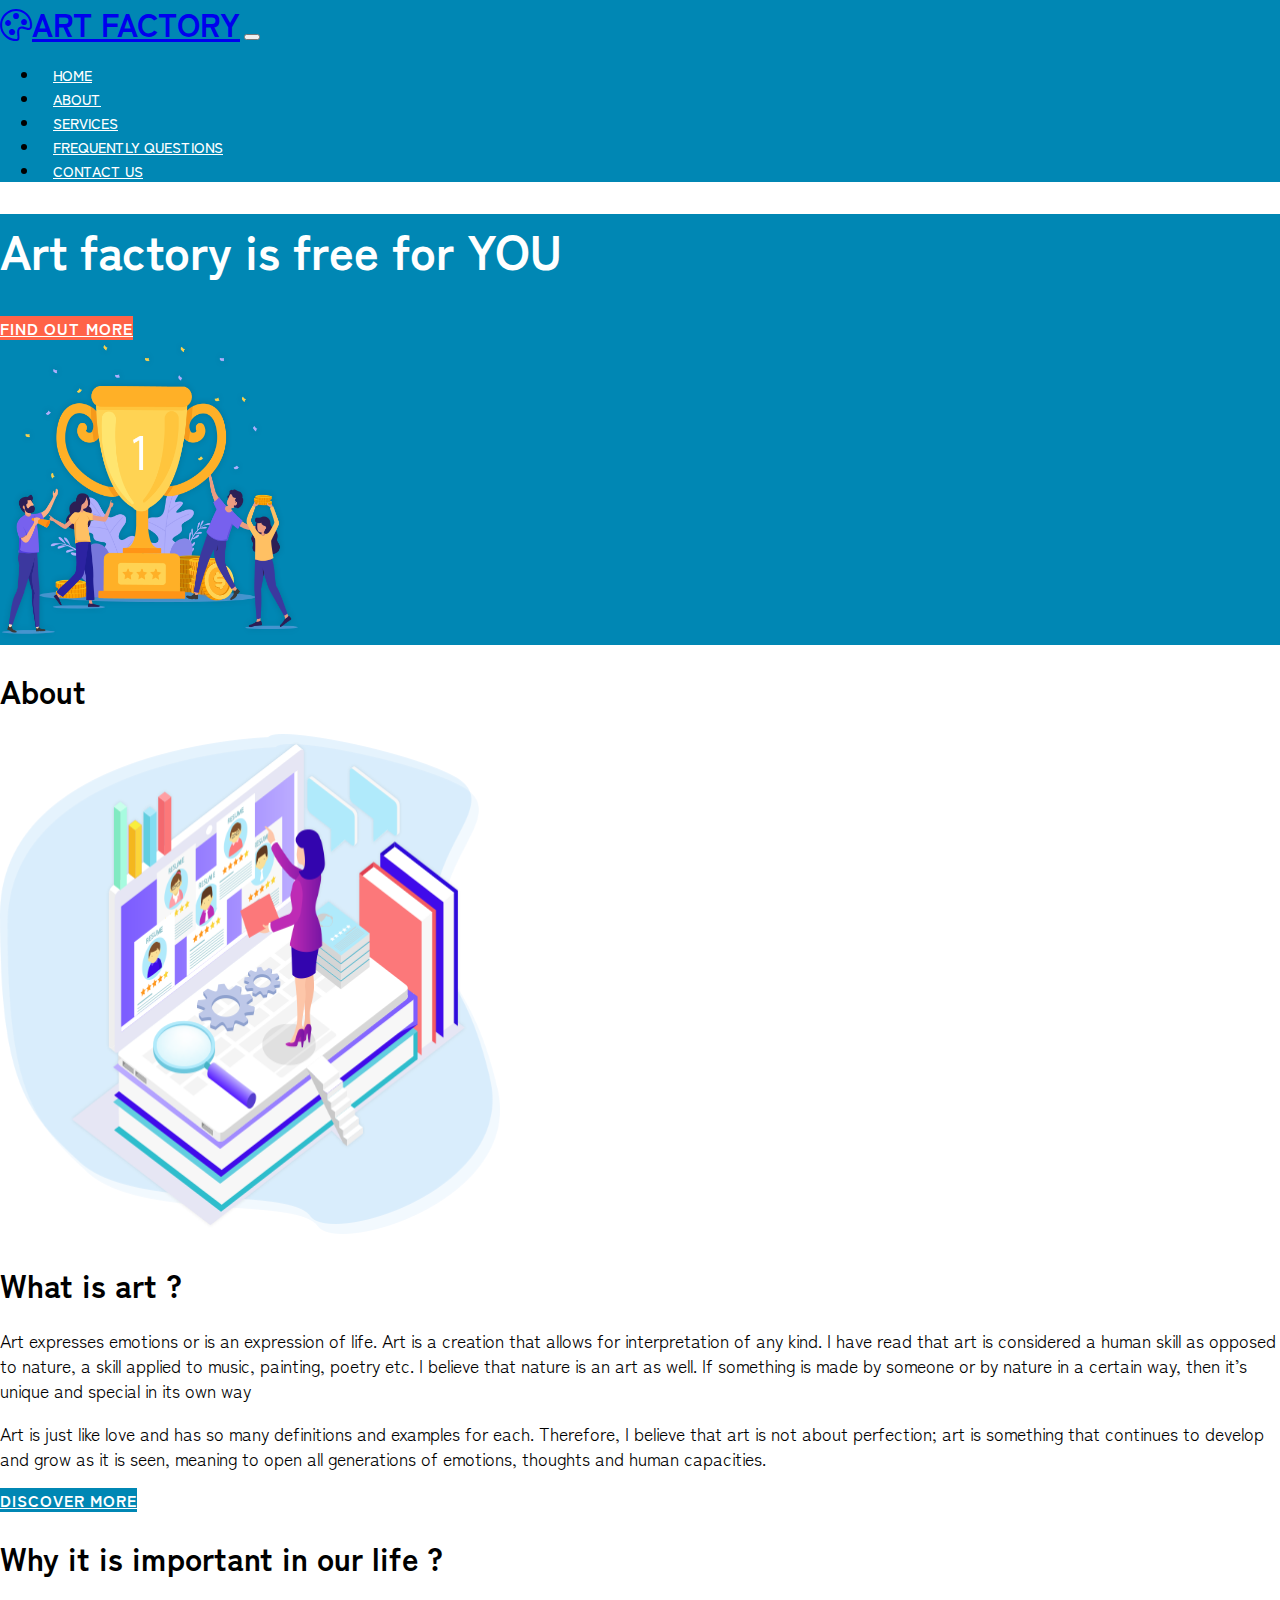
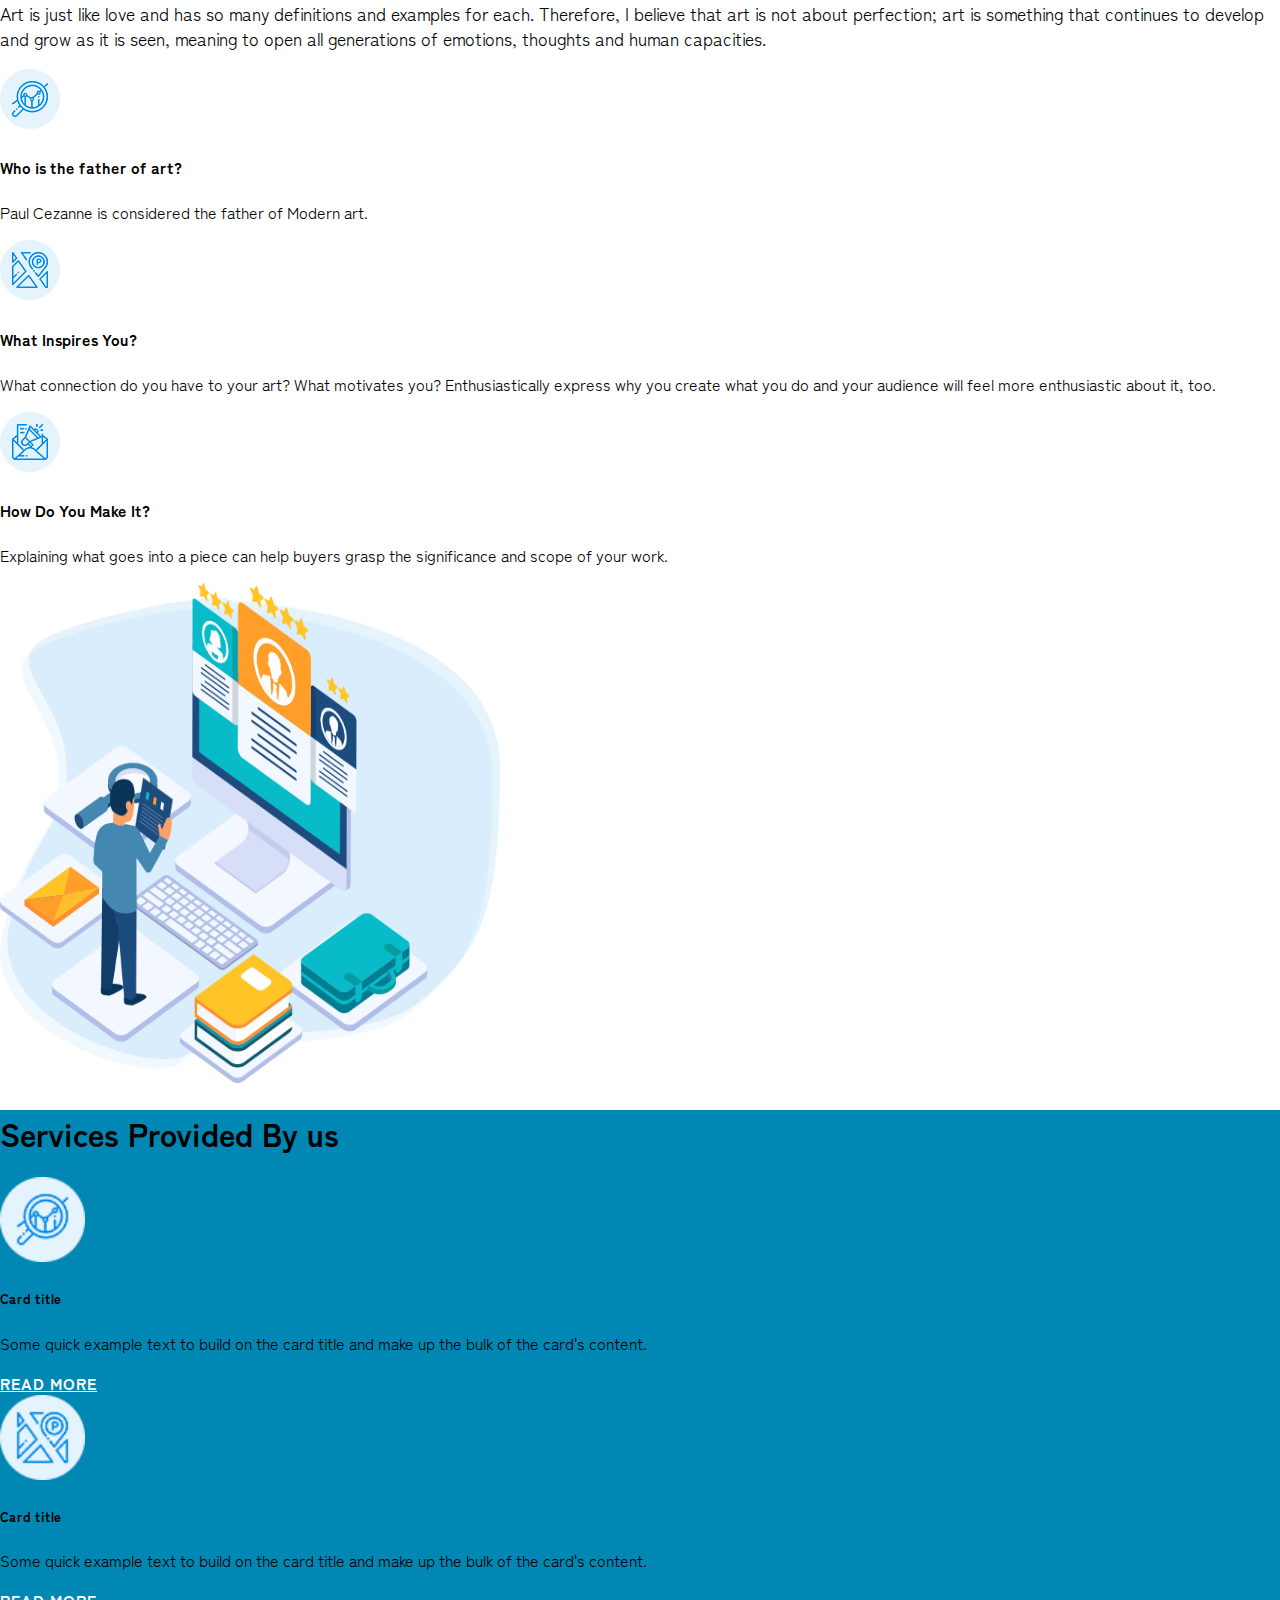
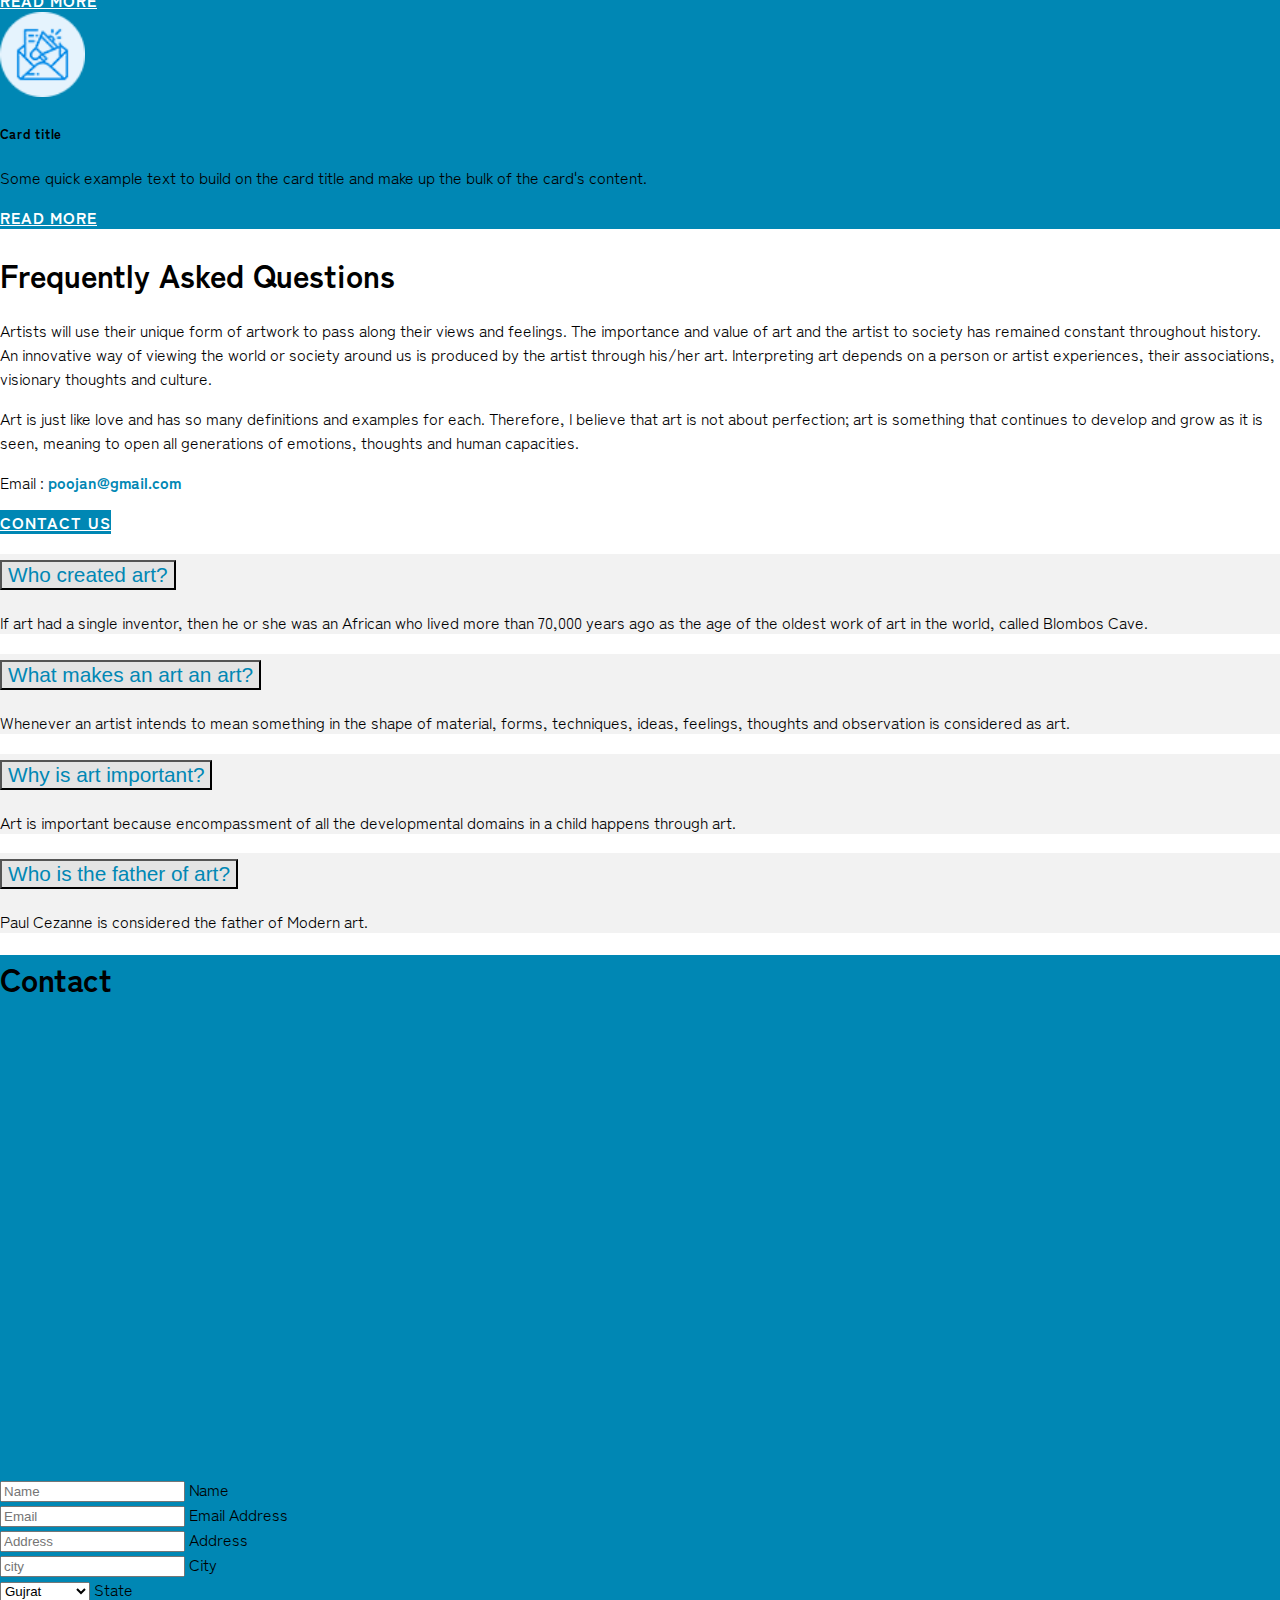
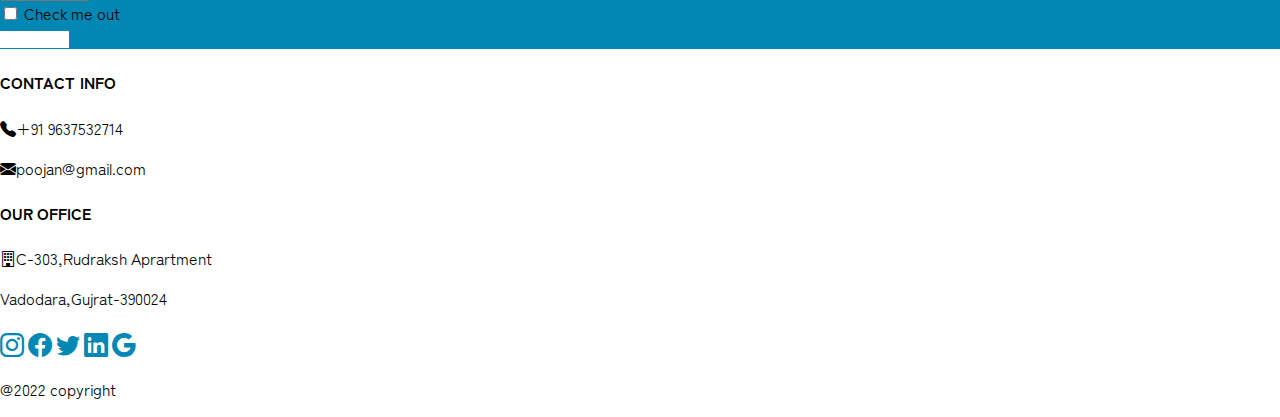
<file: Website_11_Feb_2022/index.html>
<!DOCTYPE html>
<html lang="en">
<head>
    <meta charset="UTF-8">
    <meta http-equiv="X-UA-Compatible" content="IE=edge">
    <meta name="viewport" content="width=device-width, initial-scale=1.0">
    <title>Document</title>

    <link rel="stylesheet" href="index.css">

    <!-- CDN -->
    <link href="https://cdn.jsdelivr.net/npm/bootstrap@5.1.3/dist/css/bootstrap.min.css" rel="stylesheet" integrity="sha384-1BmE4kWBq78iYhFldvKuhfTAU6auU8tT94WrHftjDbrCEXSU1oBoqyl2QvZ6jIW3" crossorigin="anonymous">
    <script src="https://cdn.jsdelivr.net/npm/bootstrap@5.1.3/dist/js/bootstrap.bundle.min.js" integrity="sha384-ka7Sk0Gln4gmtz2MlQnikT1wXgYsOg+OMhuP+IlRH9sENBO0LRn5q+8nbTov4+1p" crossorigin="anonymous"></script>
    <link rel="stylesheet" href="https://cdn.jsdelivr.net/npm/bootstrap-icons@1.8.1/font/bootstrap-icons.css">


</head>
<body>

    <!-- navbar -->

    <nav class="navbar navbar-expand-lg navbar-dark navbar-bg sticky-top ">
        <div class="container">
          <a class="navbar-brand" href="#"><i class="bi bi-palette me-1"></i>ART FACTORY</a>
          <button class="navbar-toggler" type="button" data-bs-toggle="collapse" data-bs-target="#navbarSupportedContent" aria-controls="navbarSupportedContent" aria-expanded="false" aria-label="Toggle navigation">
            <span class="navbar-toggler-icon"></span>
          </button>
          <div class="collapse navbar-collapse" id="navbarSupportedContent">
            <ul class="navbar-nav ms-auto mb-2 mb-lg-0">
              <li class="nav-item">
                <a class="nav-link" aria-current="page" href="#header">HOME</a>
              </li>
              <li class="nav-item">
                <a class="nav-link " href="#about">ABOUT</a>
              </li>
              <li class="nav-item">
                <a class="nav-link " href="#service">SERVICES</a>
              </li>
              <li class="nav-item">
                <a class="nav-link " href="#question">FREQUENTLY QUESTIONS</a>
              </li>
              <li class="nav-item">
                <a class="nav-link " href="#contact">CONTACT US</a>
              </li>
            </ul>
          </div>
        </div>
      </nav>
    
      <!-- Header -->
      <div id="header" class="container-fluid header-container p-5">
          <div class="row justify-content-evenly align-items-center p-5">
            <div class="col-md-6">
                <h1 class="header-h1">Art factory is free for YOU</h1>
                <a href="#about" class="btn header-btn px-3 rounded rounded-pill">Find out more</a>
            </div>
            <div class="col-md-4 text-center">
                <img src="images/slider-icon.png" alt="header" class="header-img"/>
            </div>
          </div>
      </div>


      <!-- About -->

      <div id="about" class="container p-5">
        <h1 class="text-center display-6 p-5">About</h1>

        <div class="row p-5 align-items-center">
            <div class="col-lg-6 p-5 text-center">
                <img src="images/left-image.png" class="about-img" alt="about1"/>
            </div>
            <div class="col-lg-6 p-md-5">
                <h1 class="about-h1">What is art ?</h1>
                <p class="lead about-p">Art expresses emotions or is an expression of life. Art is a creation that allows for interpretation of any kind. I have read that art is considered a human skill as opposed to nature, a skill applied to music, painting, poetry etc. I believe that nature is an art as well. If something is made by someone or by nature in a certain way, then it’s unique and special in its own way</p>
                <p class="lead about-p">Art is just like love and has so many definitions and examples for each. Therefore, I believe that art is not about perfection; art is something that continues to develop and grow as it is seen, meaning to open all generations of emotions, thoughts and human capacities.</p>
                <a href="#discover" class="btn about-btn rounded-pill px-3">Discover more</a>
            </div>

            <!-- discover more -->

            <div id="discover" class="row p-md-5 my-3">
                <div class="col-lg-7 p-md-5">
                    <h1 class="about-h1"> Why it is important in our life ?</h1>
                    <p class="lead about-p">Art is just like love and has so many definitions and examples for each. Therefore, I believe that art is not about perfection; art is something that continues to develop and grow as it is seen, meaning to open all generations of emotions, thoughts and human capacities.</p>
                    <div class="row justify-content-evenly">
                        <div class="col-md-2">
                            <img src="images/about-icon-01.png" alt="about-icon-1">
                        </div>
                        <div class="col-md-9">
                            <h4>Who is the father of art?</h4>
                            <p>Paul Cezanne is considered the father of Modern art.</p>
                        </div>
                    </div>
                    <div class="row justify-content-evenly">
                        <div class="col-md-2">
                            <img src="images/about-icon-02.png" alt="about-icon-2">
                        </div>
                        <div class="col-md-9">
                            <h4>What Inspires You?</h4>
                            <p>What connection do you have to your art? What motivates you? Enthusiastically express why you create what you do and your audience will feel more enthusiastic about it, too.</p>
                        </div>
                    </div>
                    <div class="row justify-content-evenly">
                        <div class="col-md-2">
                            <img src="images/about-icon-03.png" alt="about-icon-3">
                        </div>
                        <div class="col-md-9">
                            <h4> How Do You Make It?</h4>
                            <p>Explaining what goes into a piece can help buyers grasp the significance and scope of your work.</p>
                        </div>
                    </div>
                </div>
                <div class="col-lg-5 p-5 text-center">
                    <img src="images/right-image.png" class="about-img" alt="about1"/>
                </div>
            </div>
        </div>
      </div>

      <!-- Services -->
      <div id="service" class="container-fluid p-5  service-container">
          <h1 class="text-white text-center p-5 display-6">Services Provided By us</h1>
        <div class="row justify-content-evenly align-items-center my-5">
            <div class="card col-md-3 col-sm-4 text-center p-2 m-3">
                <div>
                    <img src="images/about-icon-01.png" class="service-img rounded-circle" alt="...">
                </div>
                <div class="card-body">
                  <h5 class="card-title">Card title</h5>
                  <p class="card-text">Some quick example text to build on the card title and make up the bulk of the card's content.</p>
                <a href="#" class="btn btn-primary service-btn rounded-pill">Read More</a>
                </div>
              </div>

              <div class="card col-md-3 col-sm-4 text-center p-2  d-3 ">
                  <div>
                      <img src="images/about-icon-02.png" class="service-img rounded-circle" alt="...">
                    </div>
                <div class="card-body">
                  <h5 class="card-title">Card title</h5>
                  <p class="card-text">Some quick example text to build on the card title and make up the bulk of the card's content.</p>
                  <a href="#" class="btn service-btn rounded-pill">Read More</a>
                </div>
              </div>

              <div class="card col-md-3 col-sm-4 text-center  p-2 m-3" >
                  <div>
                      <img src="images/about-icon-03.png" class="service-img rounded-circle" alt="...">
                    </div>
                <div class="card-body">
                  <h5 class="card-title">Card title</h5>
                  <p class="card-text">Some quick example text to build on the card title and make up the bulk of the card's content.</p>
                  <a href="#" class="btn service-btn rounded-pill">Read More</a>
                </div>
              </div>
        </div>
      </div>

      
      <!--FREQUENTLY QUESTIONS  -->
      <div id="question" class="container p-5">
          <h1 class="text-center p-md-5 p-2 display-6">Frequently Asked Questions</h1>
        <div class="row justify-content-evenly align-items-center p-md-5 p-2">
            <div class="col-lg-5 m-2 m-md-0">
                <p>Artists will use their unique form of artwork to pass along their views and feelings. The importance and value of art and the artist to society has remained constant throughout history. An innovative way of viewing the world or society around us is produced by the artist through his/her art. Interpreting art depends on a person or artist experiences, their associations, visionary thoughts and culture.</p>
                <p>Art is just like love and has so many definitions and examples for each. Therefore, I believe that art is not about perfection; art is something that continues to develop and grow as it is seen, meaning to open all generations of emotions, thoughts and human capacities.</p>
                <p>Email : <span style="color: #0087b4; font-weight: bold;">poojan@gmail.com</span></p>
                <a href="#contact" class="btn service-btn rounded-pill">Contact us</a>
            </div>
            <div class="col-lg-5 mt-md-3">
                <div class="accordion" id="accordionExample">
                    <div class="accordion-item accordion-bg">
                      <h2 class="accordion-header" id="headingOne">
                        <button class="accordion-button accordion-bg2" type="button" data-bs-toggle="collapse" data-bs-target="#collapseOne" aria-expanded="true" aria-controls="collapseOne">
                            Who created art?
                        </button>
                      </h2>
                      <div id="collapseOne" class="accordion-collapse collapse show" aria-labelledby="headingOne" data-bs-parent="#accordionExample">
                        <div class="accordion-body">
                          If art had a single inventor, then he or she was an African who lived more than 70,000 years ago as the age of the oldest work of art in the world, called Blombos Cave.
                        </div>
                      </div>
                    </div>
                    <div class="accordion-item accordion-bg">
                      <h2 class="accordion-header" id="headingTwo">
                        <button class="accordion-button collapsed accordion-bg2" type="button" data-bs-toggle="collapse" data-bs-target="#collapseTwo" aria-expanded="false" aria-controls="collapseTwo">
                            What makes an art an art?
                        </button>
                      </h2>
                      <div id="collapseTwo" class="accordion-collapse collapse" aria-labelledby="headingTwo" data-bs-parent="#accordionExample">
                        <div class="accordion-body">
                            Whenever an artist intends to mean something in the shape of material, forms, techniques, ideas, feelings, thoughts and observation is considered as art.
                        </div>
                      </div>
                    </div>
                    <div class="accordion-item accordion-bg">
                      <h2 class="accordion-header" id="headingThree">
                        <button class="accordion-button collapsed accordion-bg2" type="button" data-bs-toggle="collapse" data-bs-target="#collapseThree" aria-expanded="false" aria-controls="collapseThree">
                            Why is art important?
                        </button>
                      </h2>
                      <div id="collapseThree" class="accordion-collapse collapse" aria-labelledby="headingThree" data-bs-parent="#accordionExample">
                        <div class="accordion-body">
                            Art is important because encompassment of all the developmental domains in a child happens through art.
                        </div>
                      </div>
                    </div>
                    <div class="accordion-item accordion-bg">
                      <h2 class="accordion-header" id="headingFour">
                        <button class="accordion-button collapsed accordion-bg2" type="button" data-bs-toggle="collapse" data-bs-target="#collapseFour" aria-expanded="false" aria-controls="collapseFour">
                            Who is the father of art?
                        </button>
                      </h2>
                      <div id="collapseFour" class="accordion-collapse collapse" aria-labelledby="headingFour" data-bs-parent="#accordionExample">
                        <div class="accordion-body">
                            Paul Cezanne is considered the father of Modern art.
                        </div>
                      </div>
                    </div>
                  </div>
            </div>
        </div>
      </div>

      <!-- Contact us -->
      <div id="contact" class="container-fluid contact-container p-md-5 p-3">
        <h1 class="text-center text-white p-md-5 p-2 display-6">Contact </h1>
        <div class="row">
            <div class="col-lg-6 align-self-center">
                <iframe src="https://www.google.com/maps/embed?pb=!1m18!1m12!1m3!1d3671.2881859722434!2d72.49894391491978!3d23.049893884939266!2m3!1f0!2f0!3f0!3m2!1i1024!2i768!4f13.1!3m3!1m2!1s0x395e9ca848e4e0df%3A0x529b6eb54c935ca2!2siFour%20Technolab%20Pvt.%20Ltd.!5e0!3m2!1sen!2sin!4v1644568972258!5m2!1sen!2sin" width="100%" height="450px" style="border:0;margin: 0;" allowfullscreen="" loading="lazy"></iframe>
            </div>
            <div class="col-lg-6 p-5">
              <form class="row g-3 justify-content-center align-items-center text-dark">
                <div class="form-floating col-md-7">
                  <input type="email" class="form-control" id="floatingInput" placeholder="Name">
                  <label for="floatingInput">Name</label>
                </div>
      
                <div class="col-md-7 form-floating">
                  <input type="email" class="form-control" id="inputEmail4" placeholder="Email">
                  <label for="inputEmail4" class="form-label">Email Address</label>
                </div>
                <div class="col-md-7 form-floating">
                  <input type="text" class="form-control" id="inputAddress" placeholder="Address">
                  <label for="inputAddress"  >Address</label>
                </div>
                <div class="col-md-7 form-floating">
                  <input type="text" class="form-control" id="inputCity" placeholder="city">
                  <label for="inputCity" class="form-label">City</label>
                </div>
                <div class="form-floating col-md-7">
                  <select class="form-select" id="floatingSelect" aria-label="Floating label select example">
                    <option selected>Gujrat</option>
                    <option value="1">Delhi</option>
                    <option value="2">Rajsthan</option>
                    <option value="3">Maharastra</option>
                  </select>
                  <label for="floatingSelect">State</label>
                </div>
                <div class="col-7">
                  <div class="form-check">
                    <input class="form-check-input" type="checkbox" id="gridCheck">
                    <label class="form-check-label" for="gridCheck">
                      Check me out
                    </label>
                  </div>
                </div>
                <div class="col-7">
                  <button type="submit" class="btn submit-btn text-dark rounded-pill">Sign in</button>
                </div>
              </form>   
            </div>
        </div>
      </div>

      <!-- footer -->
      <div class="container-fluid text-center p-3">
        <div class="row justify-content-evenly align-items-center">
          <div class="col-md-3">
              <h4>CONTACT INFO</h4>
              <p><i class="bi bi-telephone-fill me-1 lead"></i>+91 9637532714</p>
              <p><i class="bi bi-envelope-fill me-1 lead"></i>poojan@gmail.com</p>
          </div>
          <div class="col-md-3">
            <h4>OUR OFFICE</h4>
            <p><i class="bi bi-building me-1 lead"></i>C-303,Rudraksh Aprartment</p>
            <p>Vadodara,Gujrat-390024</p>
        </div>
        </div>
        <i class="bi bi-instagram mx-2 footer-icon"></i>
        <i class="bi bi-facebook mx-2 footer-icon"></i>
        <i class="bi bi-twitter mx-2 footer-icon"></i>
        <i class="bi bi-linkedin mx-2 footer-icon"></i>
        <i class="bi bi-google mx-2 footer-icon"></i>
      </div>

      <div class="container-fluid bg-dark">
        <p class="text-center text-white p-2">@2022 copyright</p>
      </div>

     
</body>
</html>
</file>
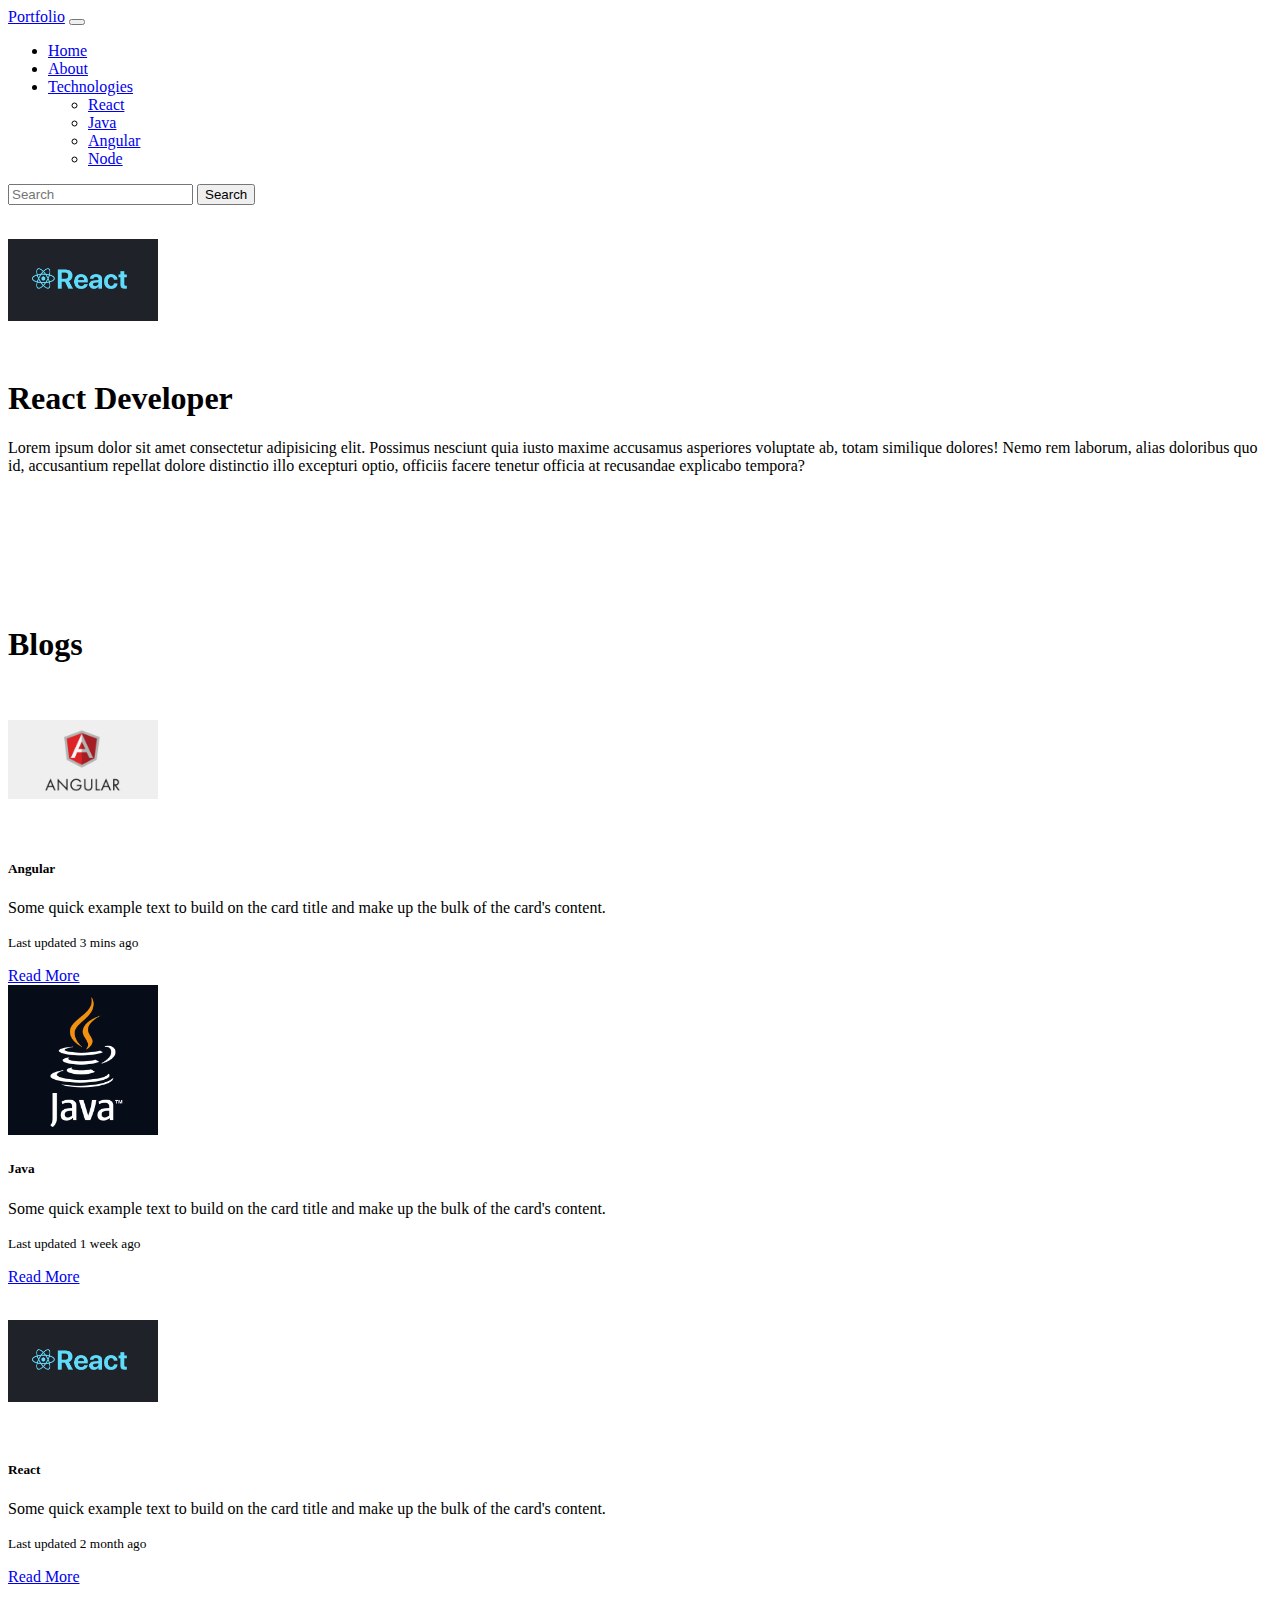
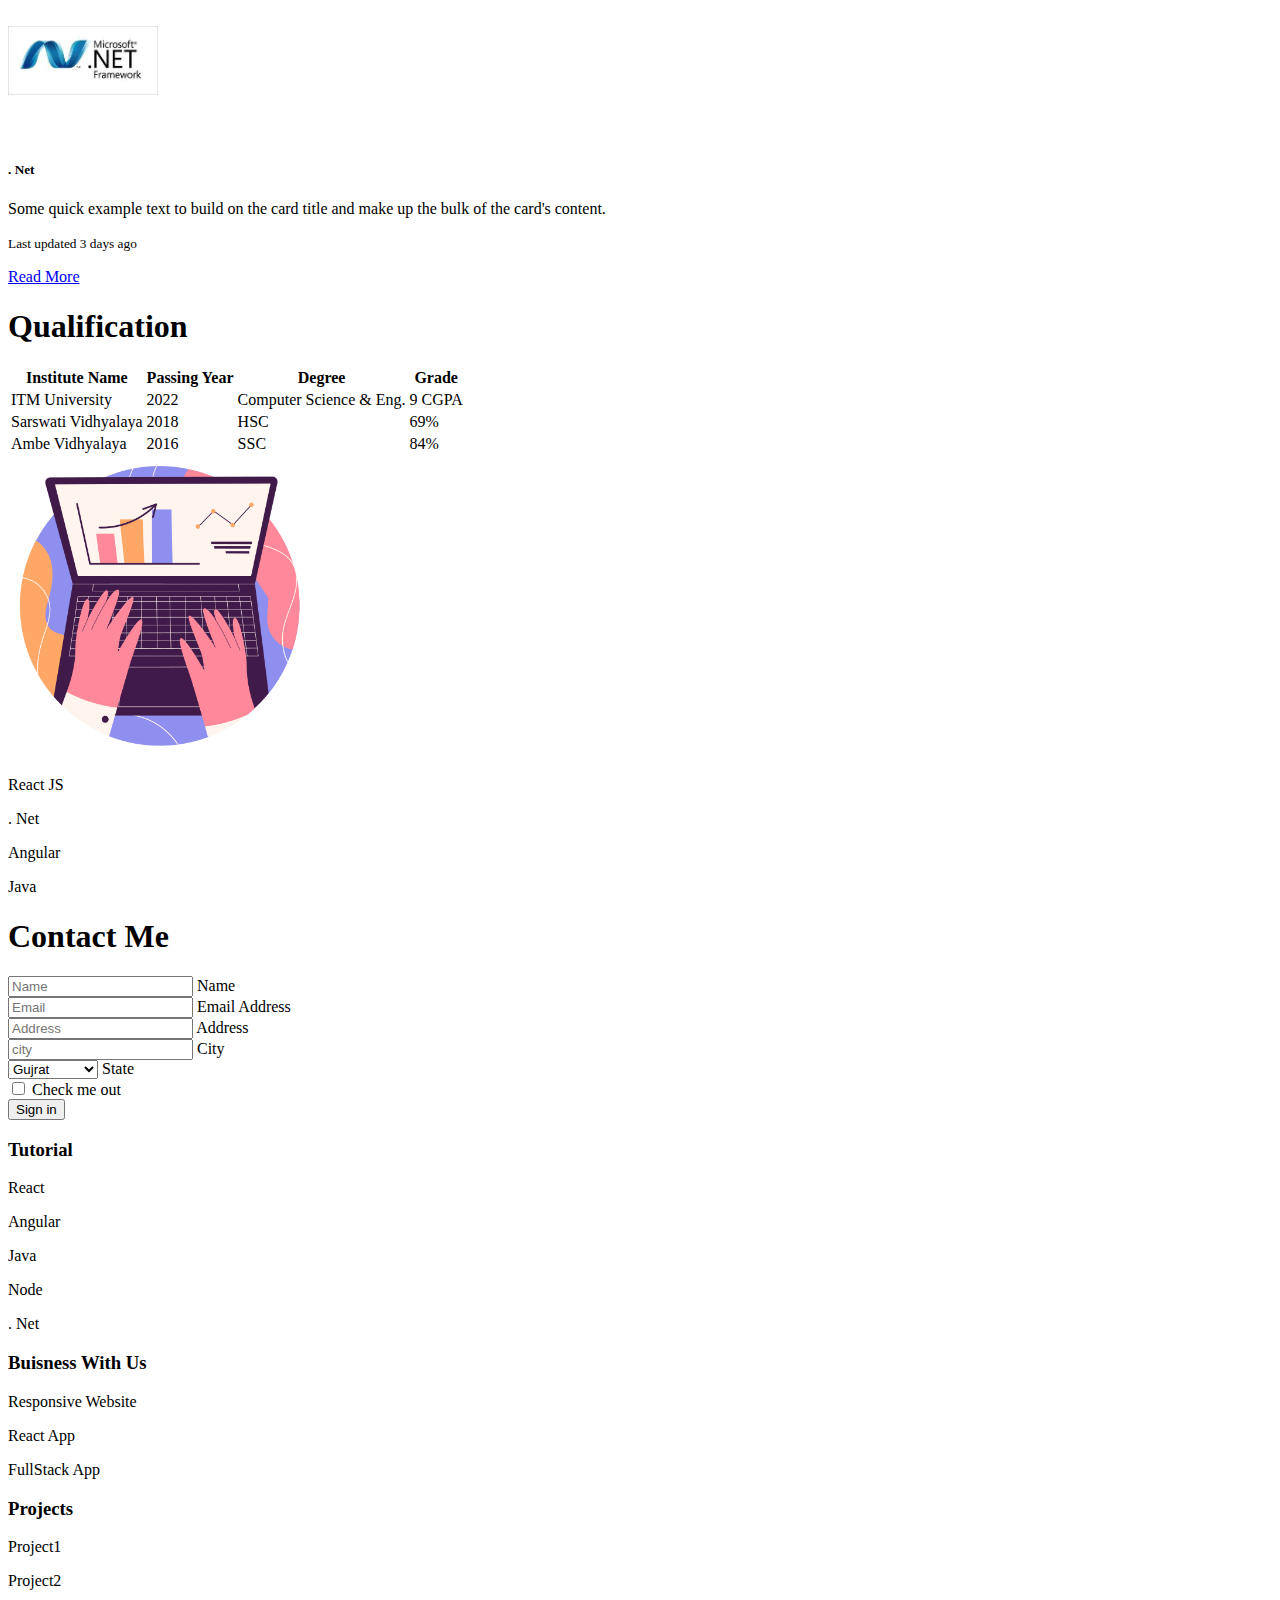
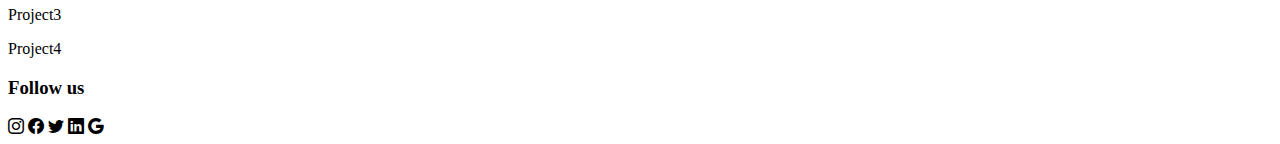
<file: Bootstrap_Practical_09_Feb_2022/BootStrap/index.html>
<!DOCTYPE html>
<html lang="en">
<head>
    <meta charset="UTF-8">
    <meta http-equiv="X-UA-Compatible" content="IE=edge">
    <meta name="viewport" content="width=device-width, initial-scale=1.0">
    <title>Document</title>

    <link rel="stylesheet" href="index.css">

    <!-- CDN -->
    <link href="https://cdn.jsdelivr.net/npm/bootstrap@5.0.2/dist/css/bootstrap.min.css" rel="stylesheet" integrity="sha384-EVSTQN3/azprG1Anm3QDgpJLIm9Nao0Yz1ztcQTwFspd3yD65VohhpuuCOmLASjC" crossorigin="anonymous">
    <script src="https://cdn.jsdelivr.net/npm/bootstrap@5.0.2/dist/js/bootstrap.bundle.min.js" integrity="sha384-MrcW6ZMFYlzcLA8Nl+NtUVF0sA7MsXsP1UyJoMp4YLEuNSfAP+JcXn/tWtIaxVXM" crossorigin="anonymous"></script>
    <link rel="stylesheet" href="https://cdn.jsdelivr.net/npm/bootstrap-icons@1.8.1/font/bootstrap-icons.css">
</head>
<body>
    

    <!-- Navbar -->
    <nav class="navbar navbar-expand-lg navbar-dark bg-dark position-sticky top-0 nav-zIndex">
        <div class="container-fluid">
          <a class="navbar-brand" href="#">Portfolio</a>
          <button class="navbar-toggler" type="button" data-bs-toggle="collapse" data-bs-target="#navbarSupportedContent" aria-controls="navbarSupportedContent" aria-expanded="false" aria-label="Toggle navigation">
            <span class="navbar-toggler-icon"></span>
          </button>
          <div class="collapse navbar-collapse" id="navbarSupportedContent">
            <ul class="navbar-nav me-auto mb-2 mb-lg-0">
              <li class="nav-item">
                <a class="nav-link active" aria-current="page" href="#">Home</a>
              </li>
              <li class="nav-item">
                <a class="nav-link" href="#">About</a>
              </li>
              <li class="nav-item dropdown">
                <a class="nav-link dropdown-toggle" href="#" id="navbarDropdown" role="button" data-bs-toggle="dropdown" aria-expanded="false">
                  Technologies
                </a>
                <ul class="dropdown-menu" aria-labelledby="navbarDropdown">
                  <li><a class="dropdown-item" href="#">React</a></li>
                  <li><a class="dropdown-item" href="#">Java</a></li>
                  <li><a class="dropdown-item" href="#">Angular</a></li>
                  <li><a class="dropdown-item" href="#">Node</a></li>
                </ul>
              </li>
            </ul>
            <form class="d-flex">
              <input class="form-control me-2" type="search" placeholder="Search" aria-label="Search">
              <button class="btn btn-outline-success" type="submit">Search</button>
            </form>
          </div>
        </div>
      </nav>

<!-- Intro -->
     <div class="container-fluid bg-light shadow">
        <div class="row justify-content-center align-items-center header-row">
          <div class="col-md-6 text-center">
              <img src="React.jpg" class="rounded-circle logo"/>
              <h1 class="display-4">React Developer</h1>
              <p>Lorem ipsum dolor sit amet consectetur adipisicing elit. Possimus nesciunt quia iusto maxime accusamus asperiores voluptate ab, totam similique dolores! Nemo rem laborum, alias doloribus quo id, accusantium repellat dolore distinctio illo excepturi optio, officiis facere tenetur officia at recusandae explicabo tempora?</p>
          </div>
        </div>
     </div>

     <!-- Blogs -->
     <div class="container  mt-5 ">
       <h1 class="display-6 text-center my-3">Blogs</h1>
        <div class="row justify-content-evenly align-items-center my-5">

          <div class="col-md-4  text-center m-3"> 
            <div class="card bg-light shadow rounded p-2">
              <img src="angular.png" class="card-img-top logo" alt="...">
              <div class="card-body">
                <h5 class="card-title">Angular</h5>
                <p class="card-text">Some quick example text to build on the card title and make up the bulk of the card's content.</p>
                <p class="card-text"><small class="text-muted">Last updated 3 mins ago</small></p>
                <a href="#" class="btn btn-dark">Read More</a>
              </div>
            </div>           
          </div>

          <div class="col-md-4 text-center m-3">    
            <div class="card bg-light shadow rounded p-2">
              <img src="java.png" class="card-img-top logo" alt="...">
              <div class="card-body">
                <h5 class="card-title">Java</h5>
                <p class="card-text">Some quick example text to build on the card title and make up the bulk of the card's content.</p>
                <p class="card-text"><small class="text-muted">Last updated 1 week ago</small></p>
                <a href="#" class="btn btn-secondary">Read More</a>
              </div>
            </div>        
          </div>
         
        </div>
        
        <div class="row justify-content-evenly align-items-center my-5">

        <div class="col-md-4 text-center m-s-3">             
            <div class="card bg-light shadow rounded p-2 " >
              <img src="React.jpg" class="card-img-top logo" alt="...">
              <div class="card-body">
                <h5 class="card-title">React</h5>
                <p class="card-text">Some quick example text to build on the card title and make up the bulk of the card's content.</p>
                <p class="card-text"><small class="text-muted">Last updated 2 month ago</small></p>
                <a href="#" class="btn btn-secondary">Read More</a>
              </div>
            </div>          
          </div>

          <div class="col-md-4 text-center m-3">  
            <div class="card bg-light shadow rounded p-2 " >
              <img src="net.jfif" class="card-img-top logo" alt="...">
              <div class="card-body">
                <h5 class="card-title">. Net</h5>
                <p class="card-text">Some quick example text to build on the card title and make up the bulk of the card's content.</p>
                <p class="card-text"><small class="text-muted">Last updated 3 days ago</small></p>
                <a href="#" class="btn btn-dark">Read More</a>
              </div>
            </div>          
          </div>
         
        </div>
     </div>

     <!-- Qualification -->
     <div class="container-fluid bg-secondary p-2 p-md-5 ">
         <h1 class="text-white text-center display-6 p-5">Qualification</h1>
         <div class="overflow-auto">
           <table class="table table-dark table-stripe shadow table-hover">
             <thead>
               <tr>
                 <th scope="col">Institute Name</th>
                 <th scope="col">Passing Year</th>
                 <th scope="col">Degree</th>
                 <th scope="col">Grade</th>
                </tr>
              </thead>
              <tbody>
                <tr>
                  <td>ITM University</td>
                  <td>2022</td>
                  <td>Computer Science & Eng.</td>
                  <td> 9 CGPA</td> 
                </tr>
                <tr>   
            <td>Sarswati Vidhyalaya</td>
            <td>2018</td>
            <td>HSC</td>
            <td> 69%</td>        
          </tr>
          <tr>
            <td>Ambe Vidhyalaya</td>
            <td>2016</td>
            <td>SSC</td>
            <td>84%</td> 
          </tr>
        </tbody>
      </table>
    </div>
    </div>
  </div>
</div>

<!-- Experties -->
  
  <div class="container p-5">
        <div class="row justify-content-evenly align-items-center">
          <div class="col-md-4 text-center m-2">
            <img src="bar-chart.png" class="img"/>
          </div>
          <div class="col-md-6 m-2">
            <p class="mt-5">React JS</p>
            <div class="progress">
              <div class="progress-bar bg-success" role="progressbar" style="width: 90%" aria-valuenow="25" aria-valuemin="0" aria-valuemax="100"></div>
            </div>
            <p class="mt-5">. Net</p>
            <div class="progress ">
              <div class="progress-bar bg-info" role="progressbar" style="width: 50%" aria-valuenow="50" aria-valuemin="0" aria-valuemax="100"></div>
            </div>
            <p class="mt-5">Angular</p>
            <div class="progress ">
              <div class="progress-bar bg-warning" role="progressbar" style="width: 80%" aria-valuenow="75" aria-valuemin="0" aria-valuemax="100"></div>
            </div>
            <p class="mt-5">Java</p>
            <div class="progress ">
              <div class="progress-bar bg-danger" role="progressbar" style="width: 60%" aria-valuenow="100" aria-valuemin="0" aria-valuemax="100"></div>
            </div>
          </div>
        </div>
     </div>

     <!-- Contact Me -->

     <div class="container-fluid p-5 bg-secondary">
       <h1 class="text-white text-center display-6 p-5">Contact Me</h1>
        <form class="row g-3 justify-content-center align-items-center text-dark">
          <div class="form-floating col-md-7">
            <input type="email" class="form-control" id="floatingInput" placeholder="Name">
            <label for="floatingInput">Name</label>
          </div>

          <div class="col-md-7 form-floating">
            <input type="email" class="form-control" id="inputEmail4" placeholder="Email">
            <label for="inputEmail4" class="form-label">Email Address</label>
          </div>
          <div class="col-md-7 form-floating">
            <input type="text" class="form-control" id="inputAddress" placeholder="Address">
            <label for="inputAddress"  >Address</label>
          </div>
          <div class="col-md-7 form-floating">
            <input type="text" class="form-control" id="inputCity" placeholder="city">
            <label for="inputCity" class="form-label">City</label>
          </div>
          <div class="form-floating col-md-7">
            <select class="form-select" id="floatingSelect" aria-label="Floating label select example">
              <option selected>Gujrat</option>
              <option value="1">Delhi</option>
              <option value="2">Rajsthan</option>
              <option value="3">Maharastra</option>
            </select>
            <label for="floatingSelect">State</label>
          </div>
          <div class="col-7">
            <div class="form-check">
              <input class="form-check-input" type="checkbox" id="gridCheck">
              <label class="form-check-label" for="gridCheck">
                Check me out
              </label>
            </div>
          </div>
          <div class="col-7">
            <button type="submit" class="btn btn-light">Sign in</button>
          </div>
        </form>      
     </div>


    <!-- Footer -->

    <div class="container-fluid bg-dark text-white p-5">
      <div class="row justify-content-evenly ">
        <div class=" col-3 text-center">
          <h3>Tutorial</h3>
          <p>React</p>
          <p>Angular</p>
          <p>Java</p>
          <p>Node</p>
          <p>. Net</p>
        </div>
        <div class=" col-3 text-center">
          <h3>Buisness With Us</h3>
          <p>Responsive Website</p>
          <p>React App</p>
          <p>FullStack App</p>
        </div>
        <div class=" col-3 text-center">
          <h3>Projects</h3>
          <p>Project1</p>
          <p>Project2</p>
          <p>Project3</p>
          <p>Project4</p>
        </div>
      </div>

      <h3 class="text-white text-center display-6 p-1">Follow us</h3>


      <div class="text-center">
        <i class="bi bi-instagram mx-2"></i>
        <i class="bi bi-facebook mx-2"></i>
        <i class="bi bi-twitter mx-2"></i>
        <i class="bi bi-linkedin mx-2"></i>
        <i class="bi bi-google mx-2"></i>

      </div>
    </div>


</body>
</html>
</file>
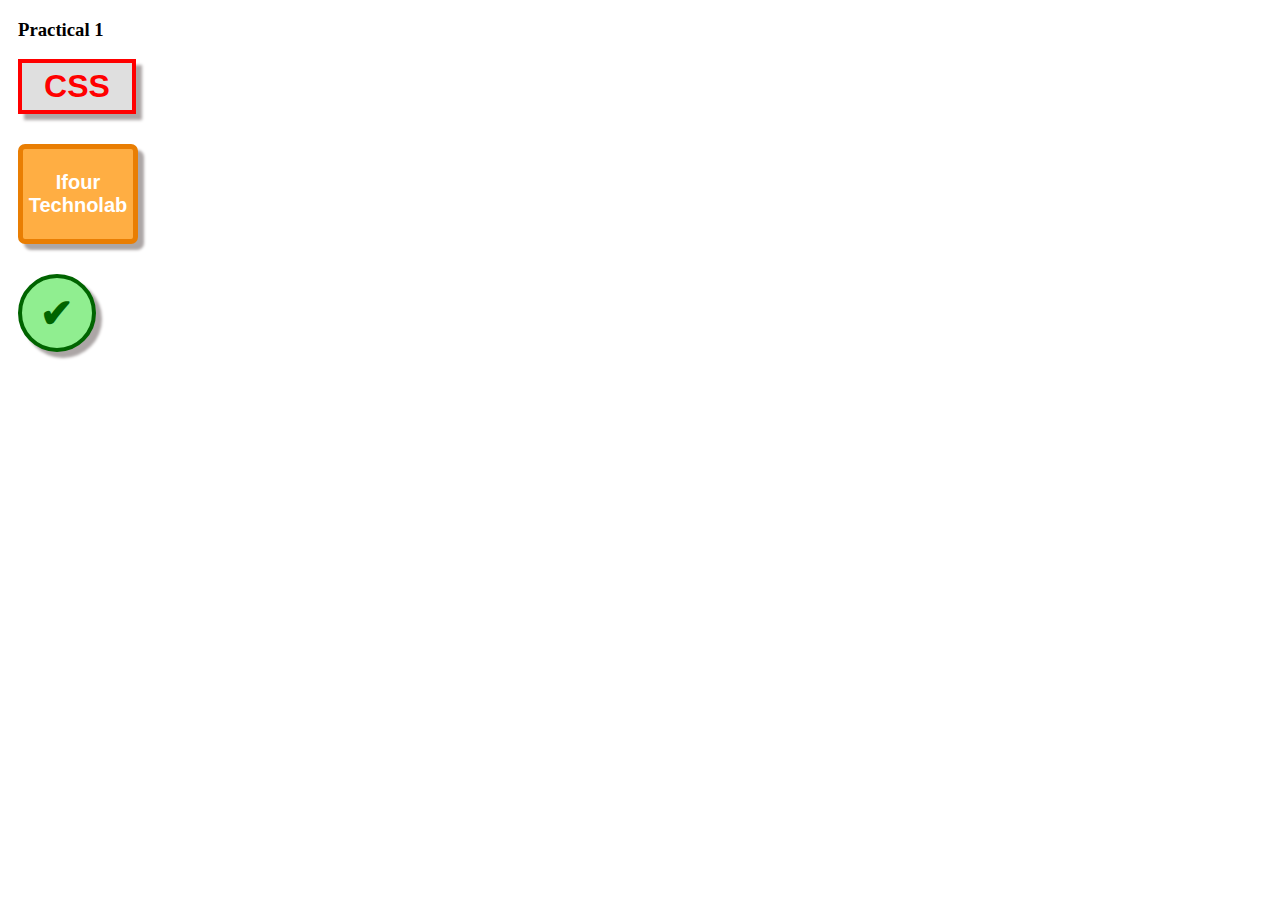
<file: CSS_Practical_04_Feb_2022/practical1.html>
<!DOCTYPE html>
<html lang="en">
<head>
    <meta charset="UTF-8">
    <meta http-equiv="X-UA-Compatible" content="IE=edge">
    <meta name="viewport" content="width=device-width, initial-scale=1.0">
    <title>Document</title>
    <link rel="stylesheet" href="practical1.css">
</head>
<body>
    
    <div class="container">

        <h3>Practical 1</h3>

        <div class="box1">
            <h1>CSS</h1>
        </div>
        <div class="box2">
            <h2>Ifour</h2>
            <h2>Technolab</h2>
        </div>
        <div class="box3">
            <h1 class="tick">&#10004;</h1>
        </div>
    </div>
</body>
</html>
</file>
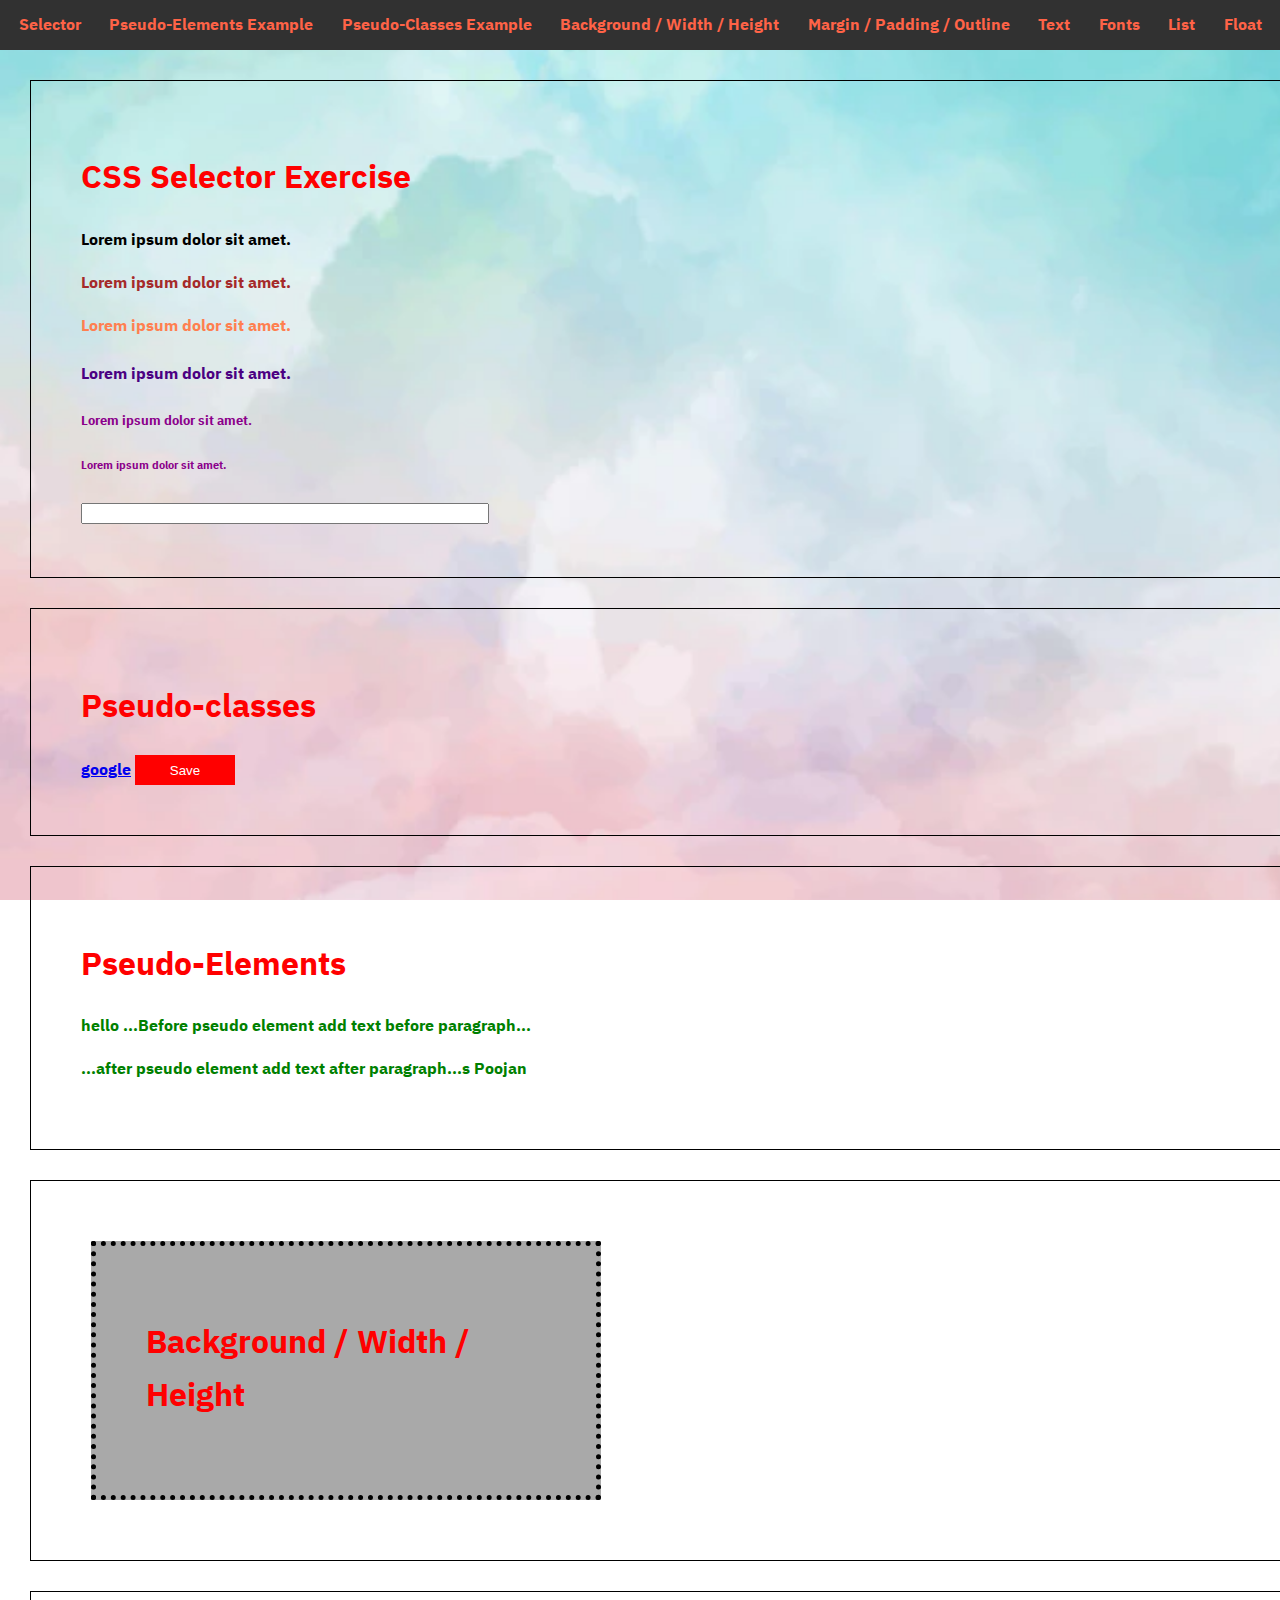
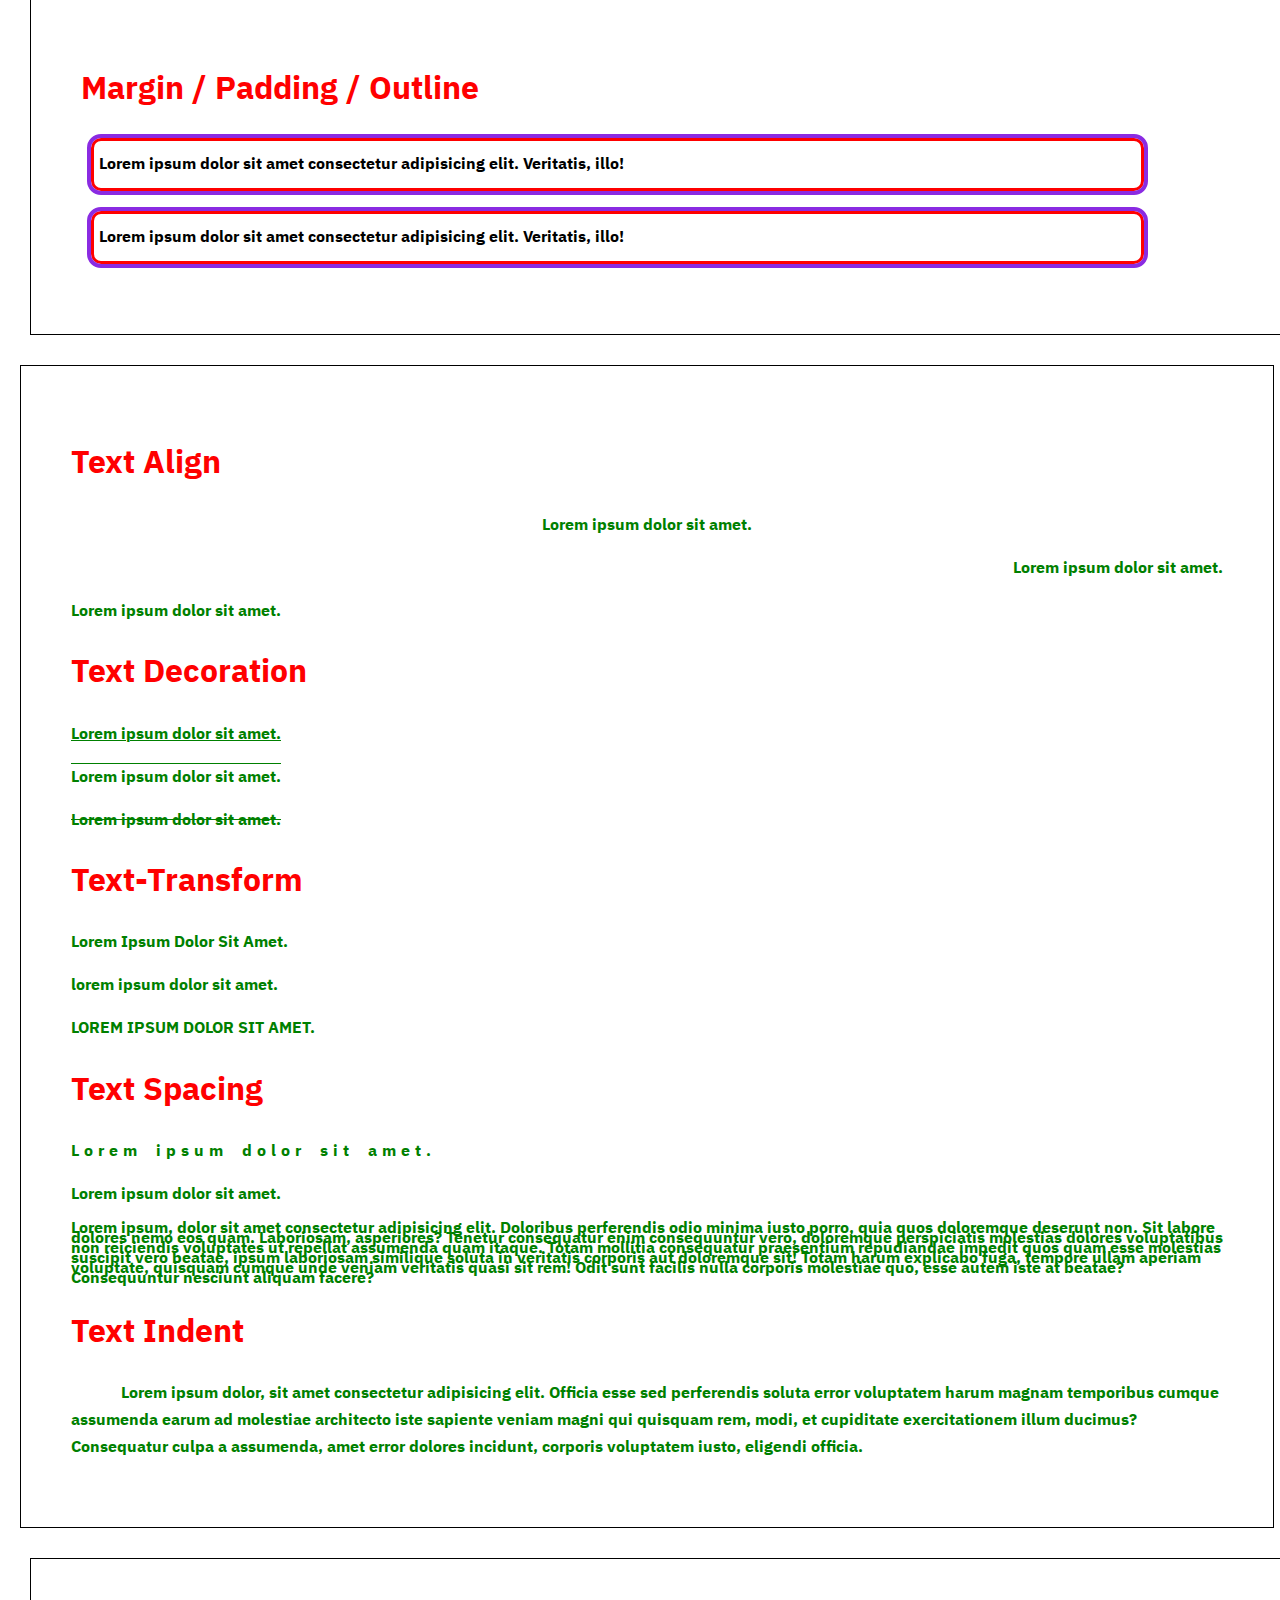
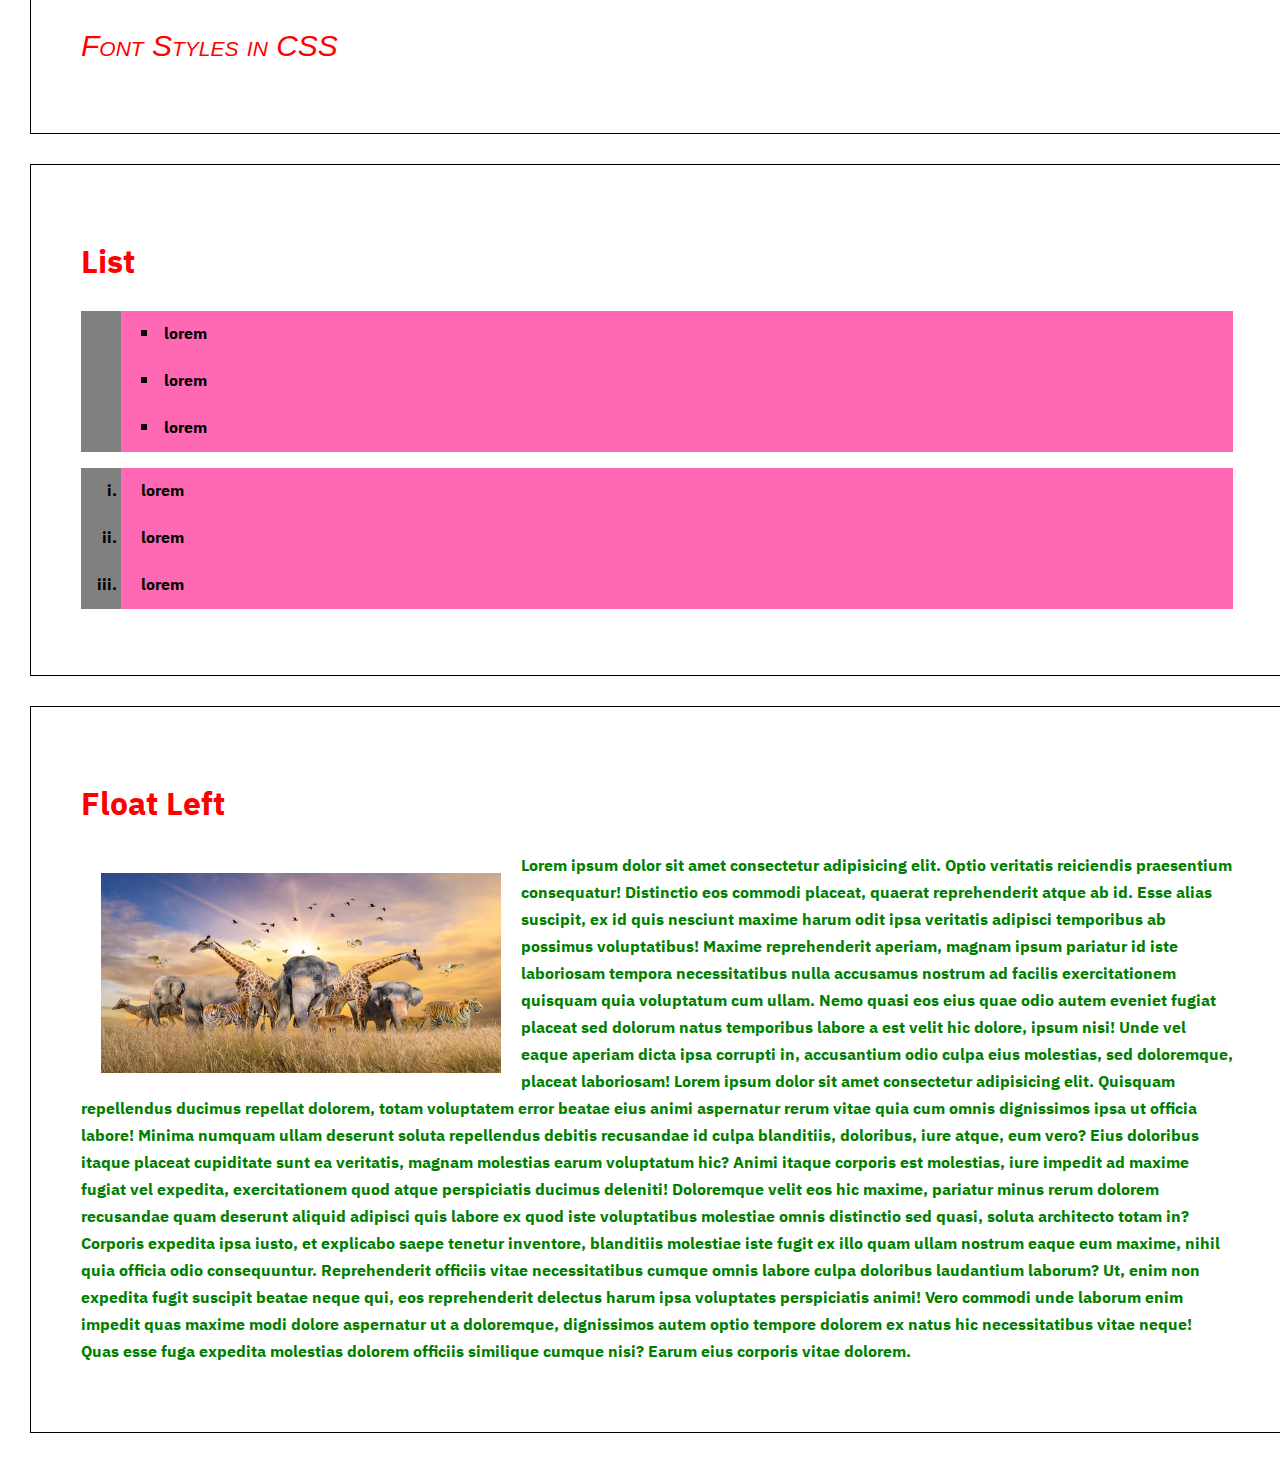
<file: CSS_Practical_04_Feb_2022/practical2.html>
<!DOCTYPE html>
<html lang="en">
<head>
    <meta charset="UTF-8">
    <meta http-equiv="X-UA-Compatible" content="IE=edge">
    <meta name="viewport" content="width=device-width, initial-scale=1.0">
    <title>Document</title>

    <!-- External CSS -->
    <link rel="stylesheet" href="practical2.css">

</head>
<body>

    <header id="header">
        <a href="#div1">Selector</a>
        <a  href="#div2">Pseudo-Elements Example</a>
        <a href="#div3">Pseudo-Classes Example</a>
        <a href="#div4">Background / Width / Height</a>
        <a href="#div5">Margin / Padding / Outline</a>
        <a href="#div6">Text</a>
        <a href="#div7">Fonts</a>
        <a href="#div8">List</a>
        <a href="#div9">Float</a>
    </header>

    <!-- CSS Selector Exercise-->

    <div id="div1">
        <main>
            <h1>CSS Selector Exercise</h1>
            <p>Lorem ipsum dolor sit amet.</p>
            <p id="id-selector">Lorem ipsum dolor sit amet.</p>
            <p class="class-selector">Lorem ipsum dolor sit amet.</p>
            <!-- inline css -->
            <!-- inline css takes high priority -->
            <h4 style="color:indigo">Lorem ipsum dolor sit amet.</h4>
            <h5>Lorem ipsum dolor sit amet.</h5>
            <h6>Lorem ipsum dolor sit amet.</h6>
            <input type="text">
        </main>        
    </div>

    <!-- Pseudo-classes -->

    <div id="div2">
        <h1>Pseudo-classes</h1>
        <a href="https://www.w3schools.com/css/css_pseudo_classes.asp">google</a>
        <button class="btn">Save</button>
    </div>
        

    <!-- Pseudo-Elements -->

    <div id="div3">
        <h1 >Pseudo-Elements</h1>
        <p class="pseudo-elements-1">...Before pseudo element add text before paragraph...</p>
        <p class="pseudo-elements-2">...after pseudo element add text after paragraph...s</p>
    </div>

    <!-- Background / Width / Height  -->

    <div id="div4">
        <div class="bg">
            <h1>Background / Width / Height </h1>
        </div>
    </div>

    <!-- Margin / Padding / Outline -->

    <div id="div5" class="mpo">
        <h1>Margin / Padding / Outline</h1>
        <div>Lorem ipsum dolor sit amet consectetur adipisicing elit. Veritatis, illo!</div>
        <div>Lorem ipsum dolor sit amet consectetur adipisicing elit. Veritatis, illo!</div>
    </div>

    <!-- Text -->

    <div id="div6" class="text">
        <h1>Text Align</h1>
        <!-- text-align -->
        <p class="ta-1">Lorem ipsum dolor sit amet.</p>
        <p class="ta-2">Lorem ipsum dolor sit amet.</p>
        <p class="ta-3">Lorem ipsum dolor sit amet.</p>
        

        <!-- Text Decoration -->
        <h1>Text Decoration</h1>
        <p class="td-1">Lorem ipsum dolor sit amet.</p>
        <p class="td-2">Lorem ipsum dolor sit amet.</p>
        <p class="td-3">Lorem ipsum dolor sit amet.</p>

        <!-- Text-Transform -->
        <h1>Text-Transform</h1>
        <p class="tt-1">Lorem ipsum dolor sit amet.</p>
        <p class="tt-2">Lorem ipsum dolor sit amet.</p>
        <p class="tt-3">Lorem ipsum dolor sit amet.</p>

        <!-- Text-Spacing -->
        <h1>Text Spacing</h1>
        <p class="ts-1">Lorem ipsum dolor sit amet.</p>
        <p class="ts-2">Lorem ipsum dolor sit amet.</p>
        <p class="ts-3">Lorem ipsum, dolor sit amet consectetur adipisicing elit. Doloribus perferendis odio minima iusto porro, quia quos doloremque deserunt non. Sit labore dolores nemo eos quam. Laboriosam, asperiores? Tenetur consequatur enim consequuntur vero, doloremque perspiciatis molestias dolores voluptatibus non reiciendis voluptates ut repellat assumenda quam itaque. Totam mollitia consequatur praesentium repudiandae impedit quos quam esse molestias suscipit vero beatae, ipsum laboriosam similique soluta in veritatis corporis aut doloremque sit! Totam harum explicabo fuga, tempore ullam aperiam voluptate, quisquam cumque unde veniam veritatis quasi sit rem! Odit sunt facilis nulla corporis molestiae quo, esse autem iste at beatae? Consequuntur nesciunt aliquam facere?</p>

        <!-- Text Indent -->
        <h1>Text Indent</h1>
        <p class="ti-1">Lorem ipsum dolor, sit amet consectetur adipisicing elit. Officia esse sed perferendis soluta error voluptatem harum magnam temporibus cumque assumenda earum ad molestiae architecto iste sapiente veniam magni qui quisquam rem, modi, et cupiditate exercitationem illum ducimus? Consequatur culpa a assumenda, amet error dolores incidunt, corporis voluptatem iusto, eligendi officia.</p>
    </div>

    <!-- Fonts -->

    <div id="div7" class="fonts">
        <h1>Font Styles in CSS</h1>
    </div>

    <!-- List -->
    
    <div id="div8" class="list">
        <h1>List</h1>
        <ul>
            <li>lorem</li>
            <li>lorem</li>
            <li>lorem</li>
        </ul>

        <ol>
            <li>lorem</li>
            <li>lorem</li>
            <li>lorem</li>
        </ol>
    </div>
    

    <!-- Float -->

    <div id="div9">
        <h1>Float Left</h1>
        <p><img class="float-left-img" src="animal.jpg"/>Lorem ipsum dolor sit amet consectetur adipisicing elit. Optio veritatis reiciendis praesentium consequatur! Distinctio eos commodi placeat, quaerat reprehenderit atque ab id. Esse alias suscipit, ex id quis nesciunt maxime harum odit ipsa veritatis adipisci temporibus ab possimus voluptatibus! Maxime reprehenderit aperiam, magnam ipsum pariatur id iste laboriosam tempora necessitatibus nulla accusamus nostrum ad facilis exercitationem quisquam quia voluptatum cum ullam. Nemo quasi eos eius quae odio autem eveniet fugiat placeat sed dolorum natus temporibus labore a est velit hic dolore, ipsum nisi! Unde vel eaque aperiam dicta ipsa corrupti in, accusantium odio culpa eius molestias, sed doloremque, placeat laboriosam! Lorem ipsum dolor sit amet consectetur adipisicing elit. Quisquam repellendus ducimus repellat dolorem, totam voluptatem error beatae eius animi aspernatur rerum vitae quia cum omnis dignissimos ipsa ut officia labore! Minima numquam ullam deserunt soluta repellendus debitis recusandae id culpa blanditiis, doloribus, iure atque, eum vero? Eius doloribus itaque placeat cupiditate sunt ea veritatis, magnam molestias earum voluptatum hic? Animi itaque corporis est molestias, iure impedit ad maxime fugiat vel expedita, exercitationem quod atque perspiciatis ducimus deleniti! Doloremque velit eos hic maxime, pariatur minus rerum dolorem recusandae quam deserunt aliquid adipisci quis labore ex quod iste voluptatibus molestiae omnis distinctio sed quasi, soluta architecto totam in? Corporis expedita ipsa iusto, et explicabo saepe tenetur inventore, blanditiis molestiae iste fugit ex illo quam ullam nostrum eaque eum maxime, nihil quia officia odio consequuntur. Reprehenderit officiis vitae necessitatibus cumque omnis labore culpa doloribus laudantium laborum? Ut, enim non expedita fugit suscipit beatae neque qui, eos reprehenderit delectus harum ipsa voluptates perspiciatis animi! Vero commodi unde laborum enim impedit quas maxime modi dolore aspernatur ut a doloremque, dignissimos autem optio tempore dolorem ex natus hic necessitatibus vitae neque! Quas esse fuga expedita molestias dolorem officiis similique cumque nisi? Earum eius corporis vitae dolorem.</p>
    </div>

</body>
</html>
</file>
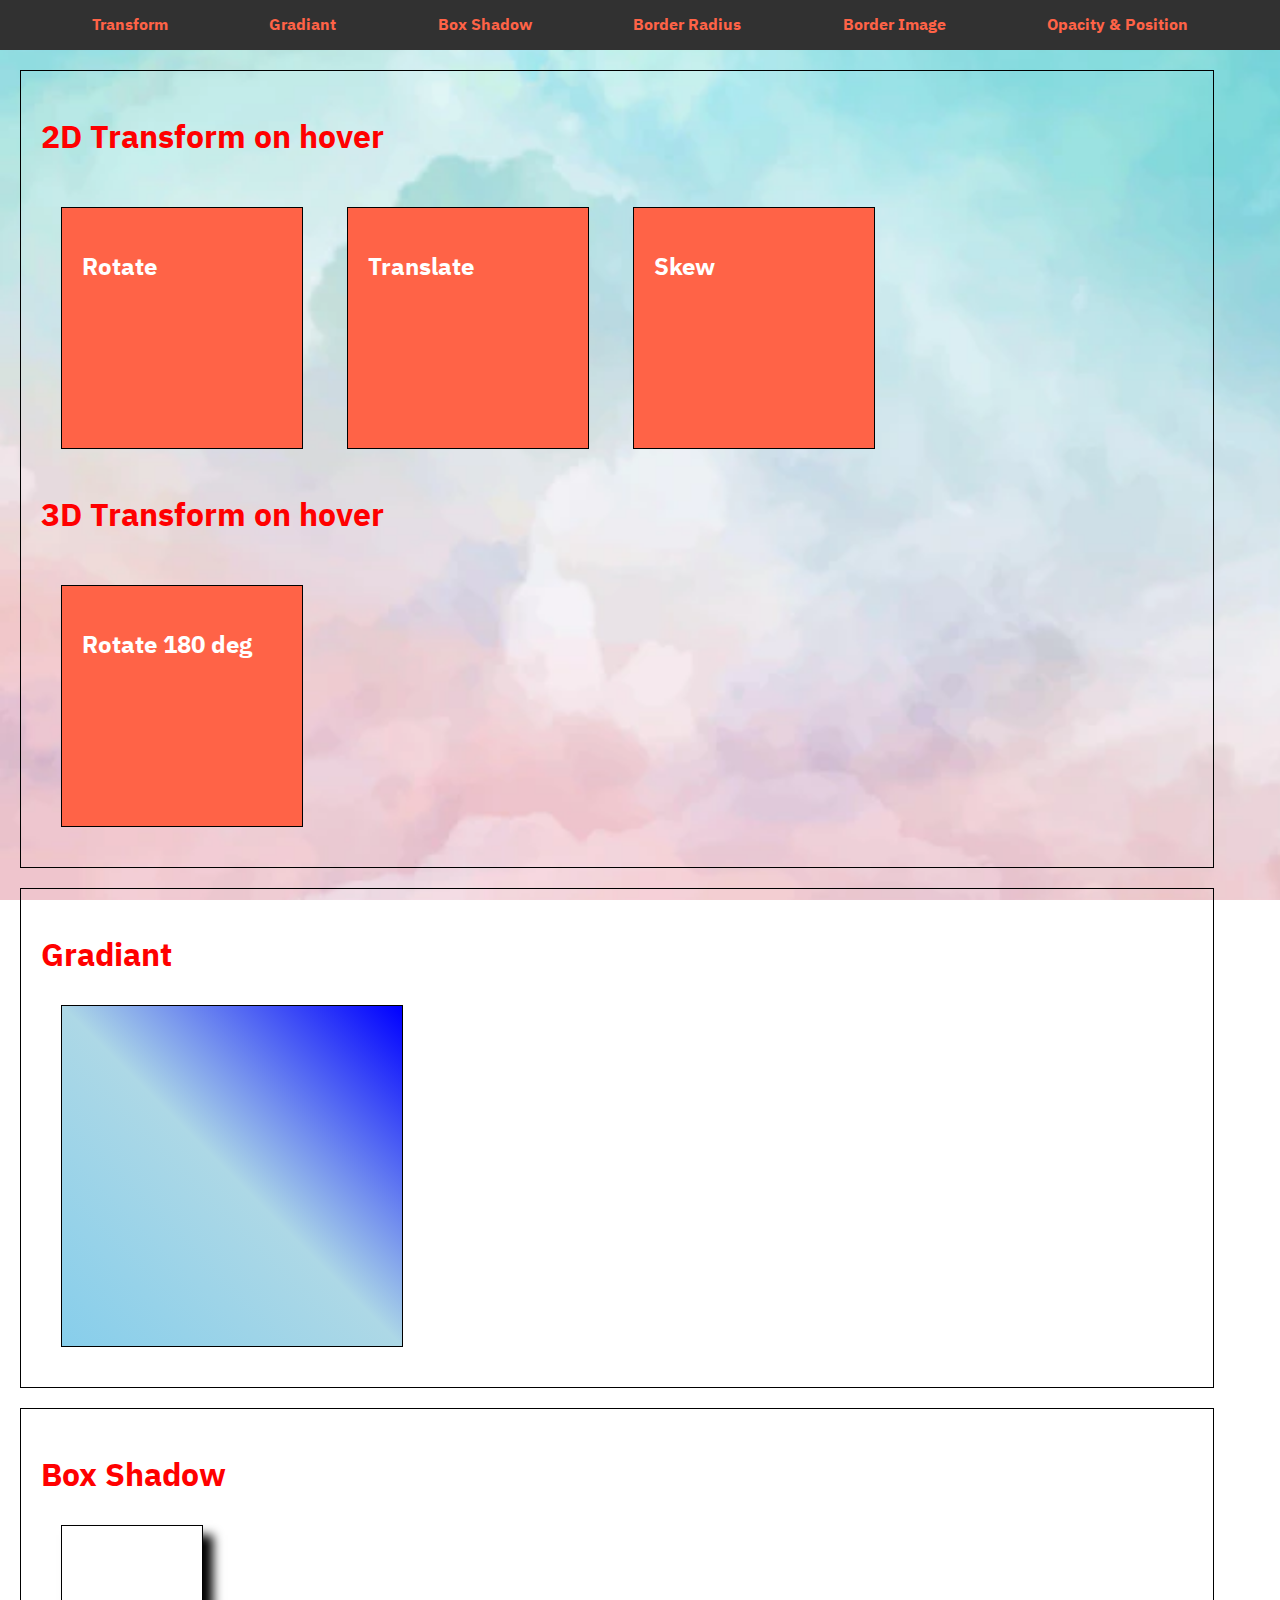
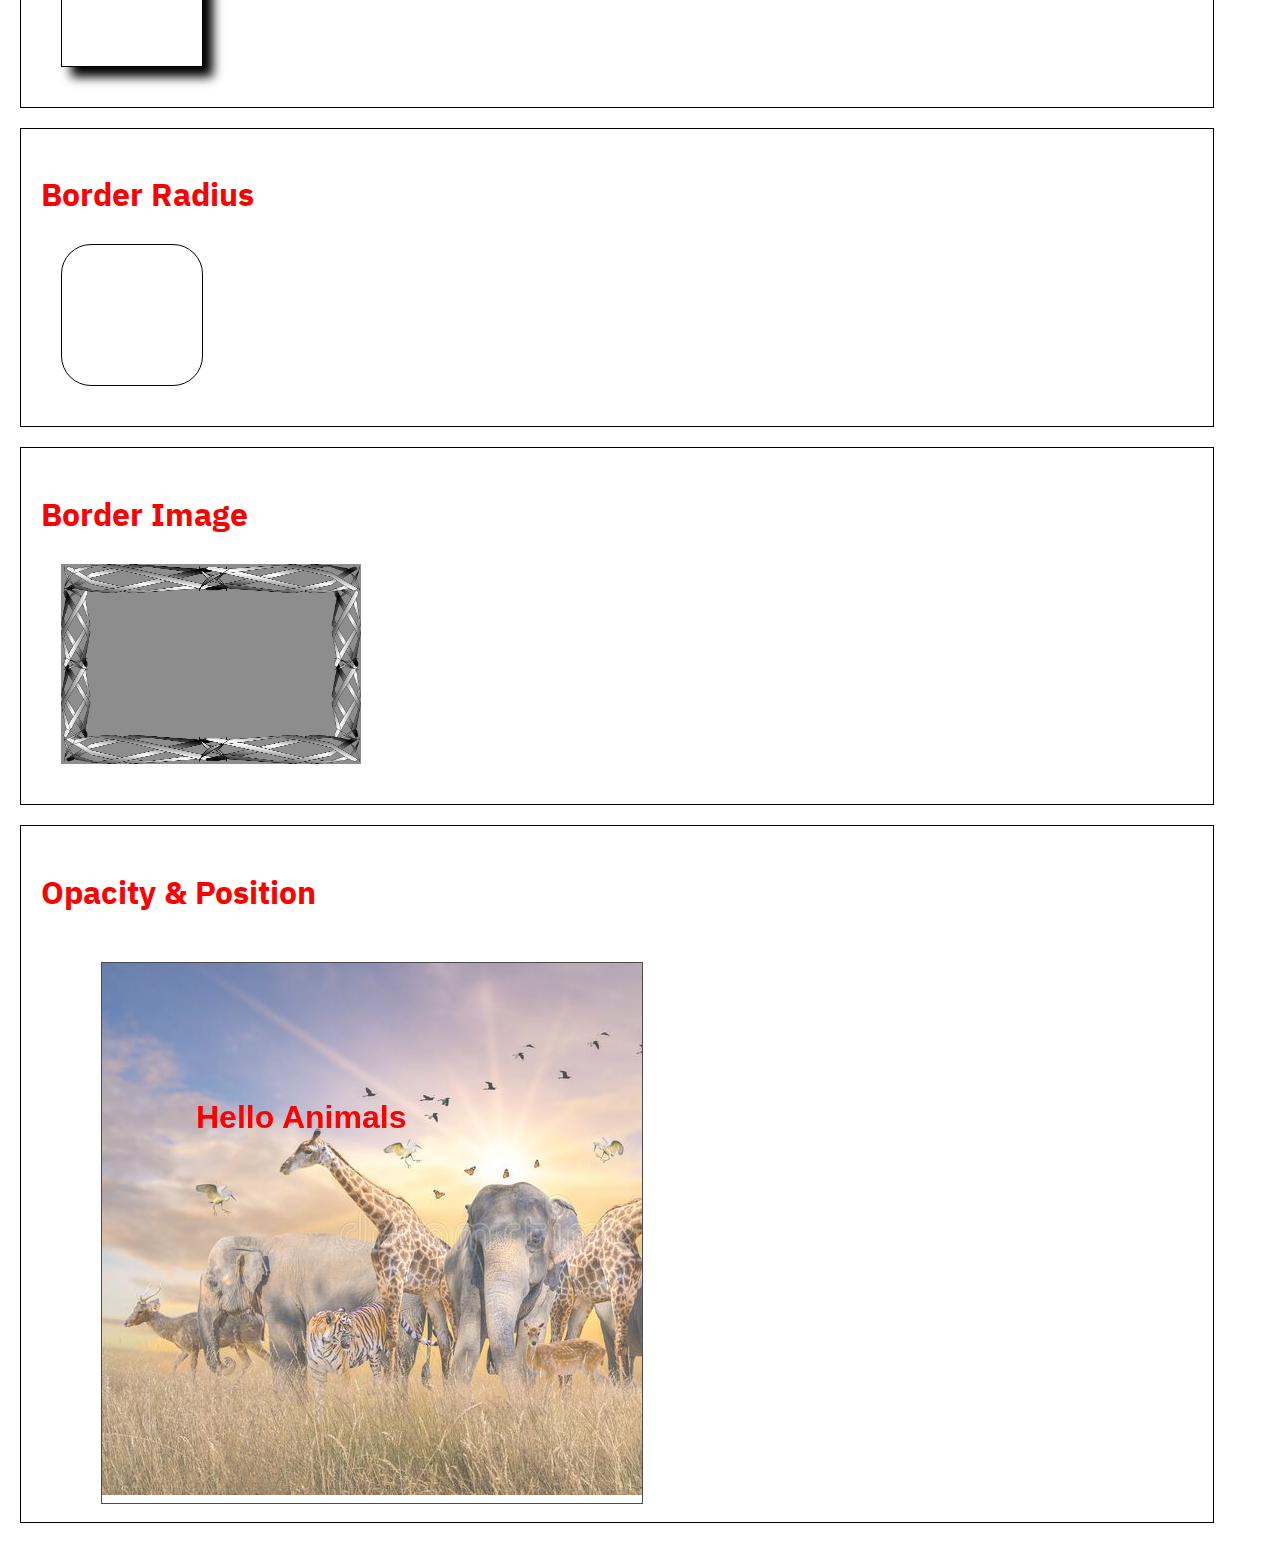
<file: CSS_Practical_04_Feb_2022/practical3.html>
<!DOCTYPE html>
<html lang="en">
<head>
    <meta charset="UTF-8">
    <meta http-equiv="X-UA-Compatible" content="IE=edge">
    <meta name="viewport" content="width=device-width, initial-scale=1.0">
    <title>Document</title>

    <link rel="stylesheet" href="practical3.css">
</head>
<body>
    
    <header id="header">
        <a href="#div1">Transform</a>
        <a  href="#div2">Gradiant</a>
        <a href="#div3">Box Shadow</a>
        <a href="#div4">Border Radius</a>
        <a href="#div5">Border Image</a>
        <a href="#div6">Opacity & Position</a>
    
    </header>

    <!-- Transform -->

    <div id="div1">
        <h1>2D Transform on hover</h1>

        <div class="transform-1">
            <h2>Rotate</h2>
        </div>

        <div class="transform-2">
            <h2>Translate</h2>
        </div>

        <div class="transform-3">
            <h2>Skew</h2>
        </div>

        <h1>3D Transform on hover</h1>

        <div class="transform-4">
            <h2>Rotate 180 deg</h2>
        </div>
    </div>


    <!-- Gradiant -->

    <div id="div2">
        <h1>Gradiant</h1>

        <div class="gradiant-bg">

        </div>
    </div>

    <!-- Box Shadow -->

    <div id="div3">
        <h1>Box Shadow</h1>

        <div class="box-shadow">

        </div>
    </div>

    
    <!-- Border Radius -->

    <div id="div4">
        <h1>Border Radius</h1>

        <div class="border-radius">

        </div>
    </div>

    <!-- Border Image -->

    <div id="div5">
        <h1>Border Image</h1>
        <div class="border-img">
        </div>
    </div>

    <!-- Opacity & Position-->

    <div id="div6">

        <h1>Opacity & Position</h1>
        <div  class="bg">
            <div class="bg-pic">
            </div>
            <h1>Hello Animals</h1>
        </div>
        </div>

</body>
</html>
</file>
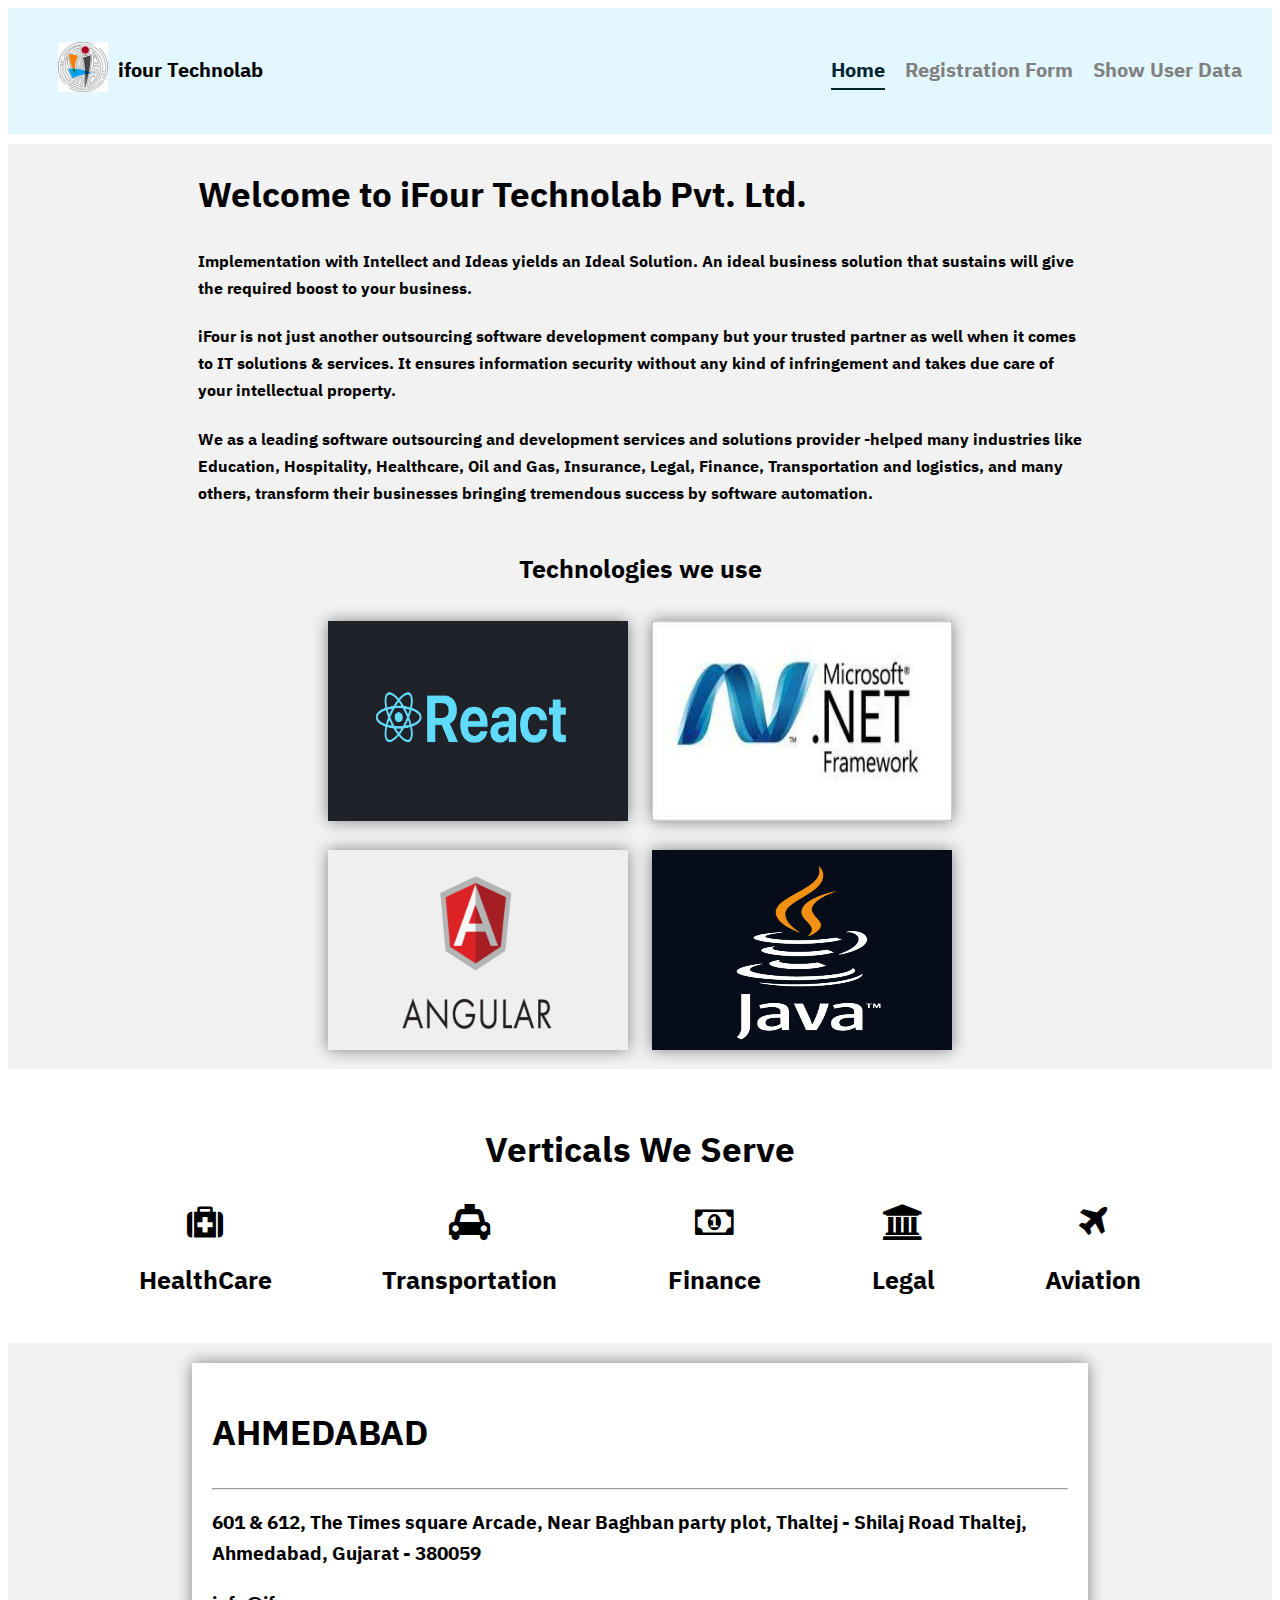
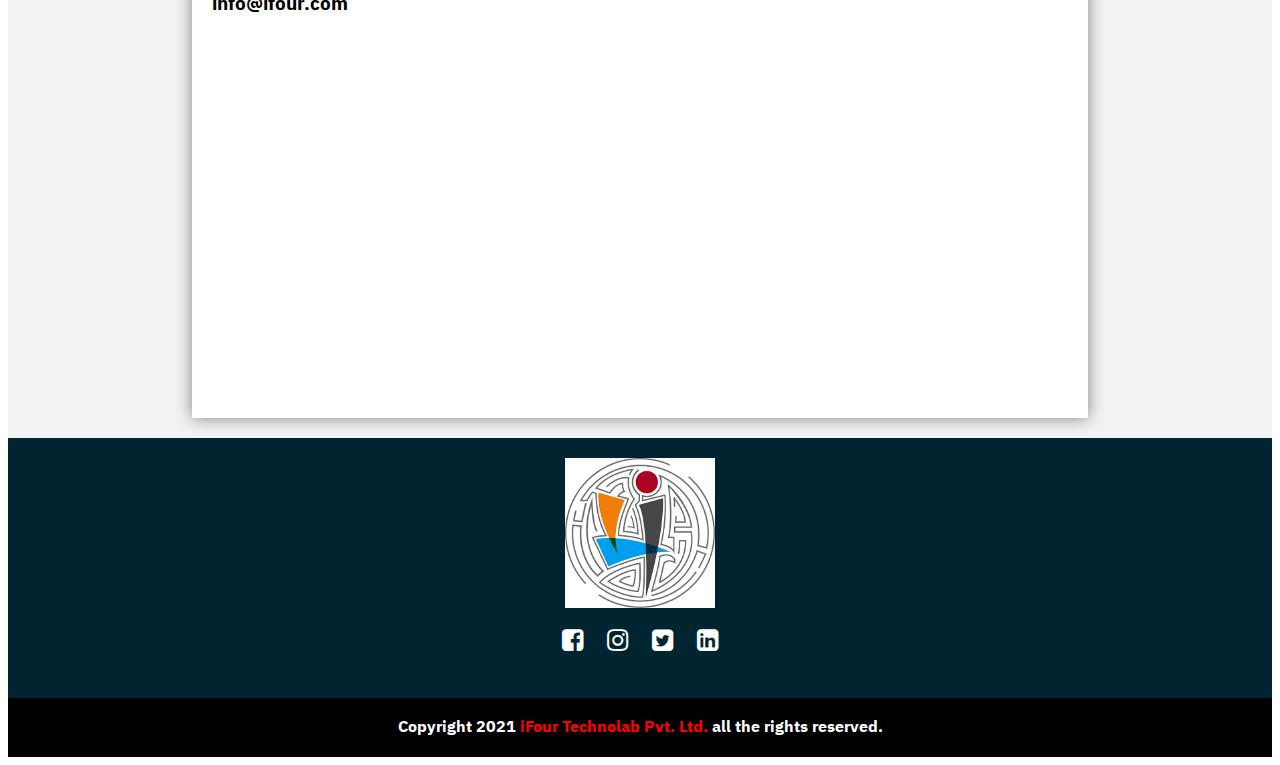
<file: HTML_Practical_02_Feb_2022/home.html>
<!DOCTYPE html>
<html lang="en">
<head>
    <meta charset="UTF-8">
    <meta http-equiv="X-UA-Compatible" content="IE=edge">
    <meta name="viewport" content="width=device-width, initial-scale=1.0">
    <title>Home</title>
    <link rel="stylesheet" href="home.css">
    <link rel="stylesheet" href="https://cdnjs.cloudflare.com/ajax/libs/font-awesome/4.7.0/css/font-awesome.min.css">
</head>
<body>

    
    <!-- navbar -->
    <nav>
        <div>
            <span style="margin-left:20px ;">
                <img id="logo" src="ifour-logo.png" alt="ifour-logo"/>
            </span>
            <h4 class="title">ifour Technolab</h4>
        </div>
        <div>
            <ul>
                <li><a href="home.html" style="color:rgb(1, 36, 49); border-bottom: 2px solid;">Home</a></li>
                <li><a href="registration.html" >Registration Form</a></li>
                <li><a href="table.html">Show User Data</a></li>
            </ul>
        </div>
    </nav>


    <!-- intro -->
   <main>
       <div class="intro-left">
            <h1>Welcome to iFour Technolab Pvt. Ltd.</h1>
            <h4>Implementation with Intellect and Ideas yields an Ideal Solution. An ideal business solution that sustains will give the required boost to your business.</h4>
            <h4>iFour is not just another outsourcing software development company but your trusted partner as well when it comes to IT solutions & services. It ensures information security without any kind of infringement and takes due care of your intellectual property.</h4>
            <h4>We as a leading software outsourcing and development services and solutions provider -helped many industries like Education, Hospitality, Healthcare, Oil and Gas, Insurance, Legal, Finance, Transportation and logistics, and many others, transform their businesses bringing tremendous success by software automation.</h4>
       </div>

       <div class="intro-right">
           <h2>Technologies we use</h2>
           <div class="technologies">
               <div class="technologies-container">
                   <img src="./images/React.jpg"/>
                   <img src="./images/net.jfif"/>
                </div>
                <div class="technologies-container">
                    <img src="./images/angular.png"/>
                    <img src="./images/java.png"/>
                </div>
            </div>
        </div>
   </main>


   <!-- services -->

   <div class="industry-container">
       <div class="industry-header">
        <h1><strong>Verticals We Serve</strong> </h1>
       </div>
       <div class="industry-body">
        <div class="industry">
            <i class="fa fa-medkit  service-icon" style="font-size:36px;"></i>
            <h2>HealthCare</h2>
        </div>
        <div  class="industry">
            <i class="fa fa-taxi service-icon" style="font-size:36px;"></i>
            <h2>Transportation</h2>
        </div>
        <div  class="industry">
            <i class="fa fa-money service-icon" style="font-size:36px"></i>
            <h2>Finance</h2>
        </div>
        <div  class="industry">
            <i class="fa fa-institution service-icon" style="font-size:36px"></i>
            <h2>Legal</h2>
        </div>
        <div  class="industry">
            <i class="fa fa-plane service-icon" style="font-size:36px;"></i>
            <h2>Aviation</h2>
        </div>
       </div>
        
   </div>


   <!-- map -->

   <div class="map-container">
        <div class="map">
            <h1>AHMEDABAD</h1>
            <hr/>
            <h3>601 & 612, The Times square Arcade, Near Baghban party plot, Thaltej - Shilaj Road Thaltej, Ahmedabad, Gujarat - 380059</h3>
            <h3>info@ifour.com</h3>
            <iframe src="https://www.google.com/maps/embed?pb=!1m18!1m12!1m3!1d3671.2881859722434!2d72.49894391491978!3d23.049893884939266!2m3!1f0!2f0!3f0!3m2!1i1024!2i768!4f13.1!3m3!1m2!1s0x395e9ca848e4e0df%3A0x529b6eb54c935ca2!2siFour%20Technolab%20Pvt.%20Ltd.!5e0!3m2!1sen!2sin!4v1643784613211!5m2!1sen!2sin" width="100%" height="350" style="border:0;" allowfullscreen="" loading="lazy"></iframe>
        </div>
   </div>


   <!-- footer -->

   <footer>
       <div class="footer-up">
        <img class="ifour-footer-logo" src="ifour-logo.png" alt="ifour-footer-logo"/>
        <div class="footer-social">
            <i class="fa fa-facebook-square" style="font-size:25px"></i>
            <i class="fa fa-instagram" style="font-size:25px"></i>
            <i class="fa fa-twitter-square" style="font-size:25px"></i>
            <i class="fa fa-linkedin-square" style="font-size:25px"></i>
        </div>
       </div>
       <div class="footer-down">
       <p style="color: white;">
       <b>
        Copyright  2021 <span style="color: red;">iFour Technolab Pvt. Ltd.</span> all the rights reserved.
       </b> 
       </p>
    </div>
   </footer>

</body>
</html>
</file>
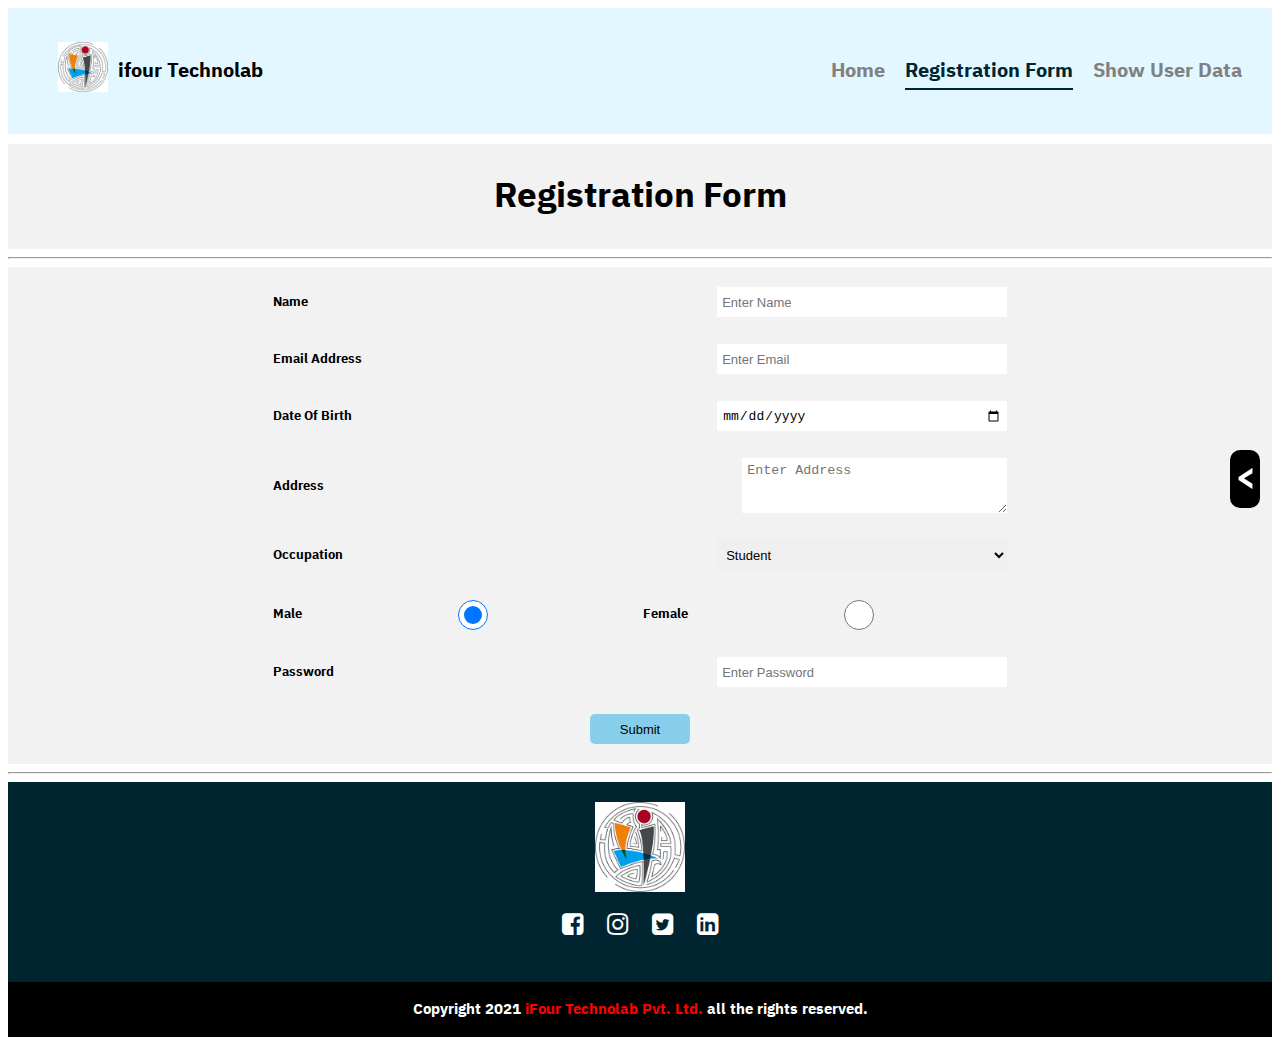
<file: HTML_Practical_02_Feb_2022/registration.html>
<!DOCTYPE html>
<html lang="en">
<head>
    <meta charset="UTF-8">
    <meta http-equiv="X-UA-Compatible" content="IE=edge">
    <meta name="viewport" content="width=device-width, initial-scale=1.0">
    <title>Registration Form</title>
    <link rel="stylesheet" href="registration.css">
    <link rel="stylesheet" href="https://cdnjs.cloudflare.com/ajax/libs/font-awesome/4.7.0/css/font-awesome.min.css">

</head>
<body >

    <!-- back button -->

    <div class="back-btn">
            <h1> <a href="home.html"><</a></h1>
    </div>

    <!-- navbar -->

    <nav>
        <div>
            <span style="margin-left:20px ;">
                <img id="logo" src="ifour-logo.png" alt="ifour-logo"/>
            </span>
            <h4 class="title">ifour Technolab</h4>
        </div>
        <div>
            <ul>
                <li><a href="home.html">Home</a></li>
                <li><a href="registration.html" style="color:rgb(1, 36, 49); border-bottom: 2px solid;">Registration Form</a></li>
                <li><a href="table.html">Show User Data</a></li>
            </ul>
        </div>
    </nav>

<!-- header part -->
    <header>
        <h1>Registration Form</h1>
    </header>

    <hr/>


    <!-- form -->

    <main>
        <form  onsubmit="event.preventDefault();formSubmit()">
            <div>
                <label for="fname">Name</label>
                <input type="text" name="name" id="name" placeholder="Enter Name" required>
            </div>
            <br/>
            <div>
                <label for="email"> Email Address</label>
            <input type="email" name="email" id="email" placeholder="Enter Email" required>
            </div>
            <br/>
            <div>
                <label for="dob"> Date Of Birth</label>
            <input type="date" name="dob" id="dob" placeholder="Enter Date of Birth" required>
            </div>
            <br/>
            <div>
                <label for="address">Address</label>
                <textarea cols="30" rows="3" name="address" id="address" placeholder="Enter Address"></textarea>
            </div>
            <br/>
            <div>
                <label>Occupation</label>
                <select id="occupation" >
                    <option value="Student">Student</option>
                    <option value="Employee">Employee</option>
                </select>
            </div>
            <br/>
            <div>
                <label for="male">Male</label>
                <input type="radio" id="male" name="gender" value="male" checked >
                <label for="female">Female</label>
                <input type="radio" id="female" name="gender" value="female">
            </div>
            <br/>
            <div>
                <label for="password">Password</label>
                <input type="password" name="password" id="password" placeholder="Enter Password" required>
            </div>
            <br/>
            <div class="btn-div">
                <input type="submit" value="Submit">
            </div>
          </form>
    </main>


    <hr/>
  
    <!-- footer -->

    <footer>
        <div class="footer-up">
         <img class="ifour-footer-logo" src="ifour-logo.png" alt="ifour-footer-logo"/>
         <div class="footer-social">
             <i class="fa fa-facebook-square" style="font-size:25px"></i>
             <i class="fa fa-instagram" style="font-size:25px"></i>
             <i class="fa fa-twitter-square" style="font-size:25px"></i>
             <i class="fa fa-linkedin-square" style="font-size:25px"></i>
         </div>
        </div>
        <div class="footer-down">
        <p style="color: white;">
        <b>
         Copyright  2021 <span style="color: red;">iFour Technolab Pvt. Ltd.</span> all the rights reserved.
        </b> 
        </p>
     </div>
    </footer>


    <script src="registration.js"></script>
</body>
</html>
</file>
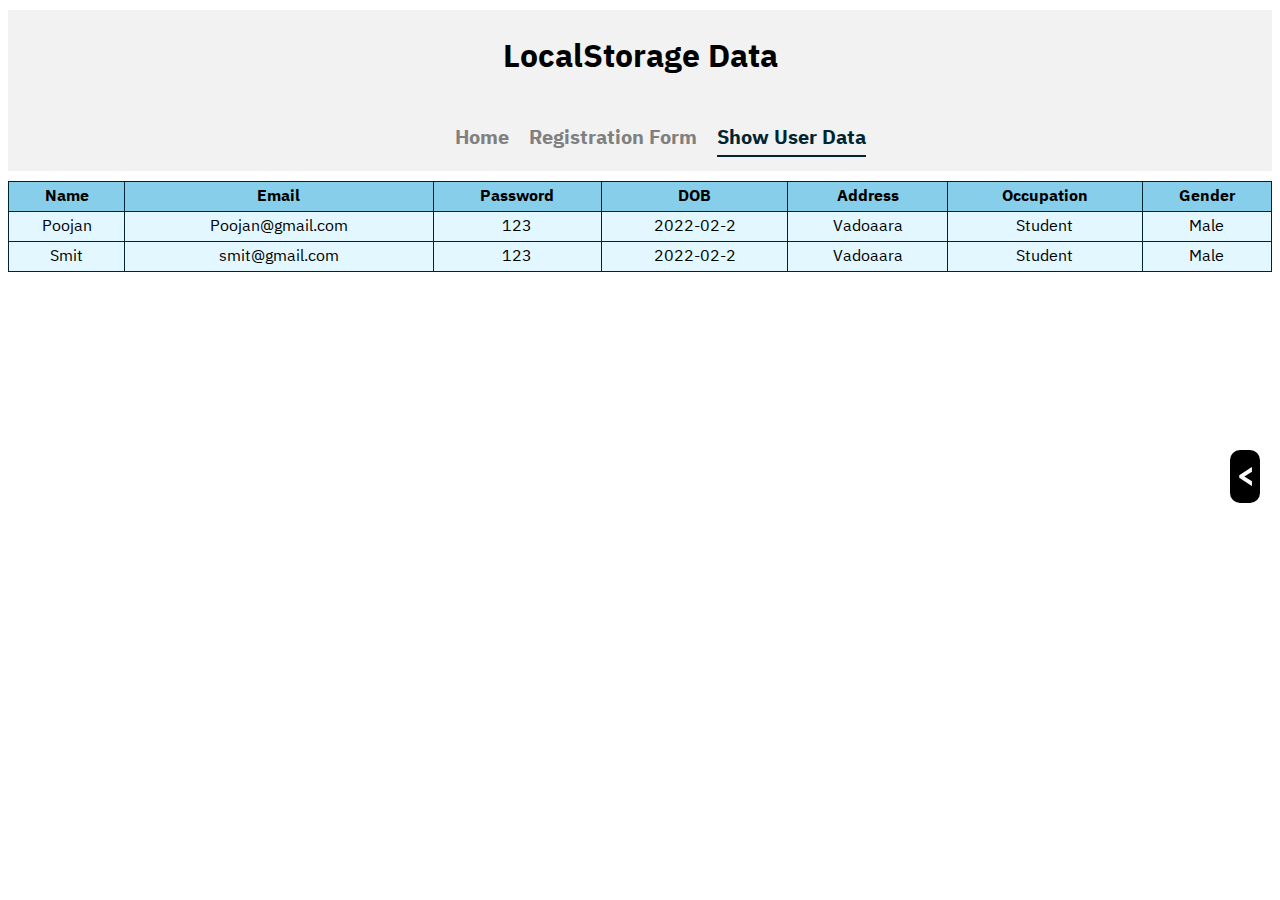
<file: HTML_Practical_02_Feb_2022/table.html>
<!DOCTYPE html>
<html lang="en">
<head>
    <meta charset="UTF-8">
    <meta http-equiv="X-UA-Compatible" content="IE=edge">
    <meta name="viewport" content="width=, initial-scale=1.0">
    <title>LocalStorage</title>
    <link rel="stylesheet" href="table.css">
</head>
<body onload="loadData()">

    <!-- back button -->

    <div class="back-btn">
      <h1> <a href="home.html"><</a></h1>
</div>

    
<!-- table -->
    <div class="table-heading">
        <h1>LocalStorage Data</h1>
        <div>
            <ul>
                <li><a href="home.html">Home</a></li>
                <li><a href="registration.html">Registration Form</a></li>
                <li><a href="table.html" style="color:rgb(1, 36, 49); border-bottom: 2px solid;">Show User Data</a></li>
            </ul> 
        </div>
    </div>
    
    <div style="overflow-x: auto;">
      <table>
        <tr>
          <th>Name</th>
          <th>Email</th>
          <th>Password</th>
          <th>DOB</th>
          <th>Address</th>
          <th>Occupation</th>
          <th>Gender</th>
        </tr>
        <tr>
          <td>Poojan</td>
          <td>Poojan@gmail.com</td>
          <td>123</td>
          <td>2022-02-2</td>
          <td>Vadoaara</td>
          <td>Student</td>
          <td>Male</td>
        </tr>
        <tr>
          <td>Smit</td>
          <td>smit@gmail.com</td>
          <td>123</td>
          <td>2022-02-2</td>
          <td>Vadoaara</td>
          <td>Student</td>
          <td>Male</td>
        </tr>
       
        <tbody id="table">
          
        </tbody>
      </table>
    </div>
      


          <!-- javascript for set data in table -->
    <script>

let table = document.getElementById("table");
let usersList = JSON.parse(localStorage.getItem("user"));

        function loadData() {
  if (usersList) {
    let html = ``;
    usersList.map((item) => {
      html =
        html +
        `
        <tr>
            <td>${item.name}</td>
            <td>${item.email}</td>
            <td>${item.password}</td>
            <td>${item.dob}</td>
            <td>${item.address}</td>
            <td>${item.occupation}</td>
            <td>${item.gender}</td>
        </tr>
        `;
    });
    table.innerHTML = html;
  } else {
    console.log("Empty");
    usersList = [];
  }
}

    </script>
</body>
</html>
</file>
<file: Website_11_Feb_2022/index.css>
@import url("https://fonts.googleapis.com/css2?family=IBM+Plex+Sans+Thai+Looped:wght@200&family=Zen+Kaku+Gothic+Antique&display=swap");

body {
  margin: 0;
  padding: 0;
  box-sizing: border-box;
  font-family: "IBM Plex Sans Thai Looped", sans-serif;
  font-family: "Zen Kaku Gothic Antique", sans-serif;
}

/* navbar */

.navbar-brand {
  font-size: 2rem !important;
  font-weight: bold;
  z-index: 1;
}

.navbar-bg {
  background-color: #0087b4;
}

.nav-link {
  font-size: 0.9rem !important;
  margin: 0px 13px;
  color: white !important;
  font-weight: 500;
  box-sizing: border-box !important;
}

.nav-link:hover {
  color: tomato !important;
  border-bottom: 2px solid tomato;
}

/* header */

.header-container {
  background-color: #0087b4;
}

.btn {
  text-transform: uppercase;
  font-weight: 600;
  color: white !important;
  border: none !important;
  outline: none !important;
  letter-spacing: 1px;
  transition: All 0.3s linear !important;
}

.header-h1 {
  font-size: 5rem;
  color: white;
}

.header-btn {
  background-color: tomato !important;
}

.header-btn:hover {
  background-color: white !important;
  color: tomato !important;
}

@media screen and (max-width: 1472px) {
  .header-h1 {
    font-size: 3rem;
  }

  .header-img {
    width: 300px;
    height: 300px;
  }
}

@media screen and (max-width: 500px) {
  .header-h1 {
    font-size: 2rem;
  }

  .header-img {
    width: 200px;
    height: 200px;
  }
}

/* about */

.about-img {
  width: 500px;
  height: 500px;
}

.about-h1 {
  font-size: 2rem;
}

.about-p {
  font-size: 1.1rem !important;
}

.about-btn {
  background-color: #0087b4 !important;
}

.about-btn:hover {
  background-color: tomato !important;
}

@media screen and (max-width: 1200px) {
  .about-h1 {
    font-size: 1.5rem;
  }

  .about-p {
    font-size: 1rem;
  }

  .about-img {
    width: 300px;
    height: 300px;
  }
}

@media screen and (max-width: 500px) {
  .about-img {
    width: 200px;
    height: 200px;
  }
}

/* service */
.service-container {
  background-color: #0087b4;
}

.service-img {
  width: 85px;
  height: 85px;
  object-fit: cover;
}

.service-btn {
  background-color: #0087b4 !important;
}

.service-btn:hover {
  background-color: tomato !important;
}

.card:hover {
  cursor: pointer;
  box-shadow: 0px 0px 15px -1px #f2f2f2;
}

/* Frequently asked question */

.accordion-bg {
  background-color: #f2f2f2 !important;
}
.accordion-bg2 {
  background-color: #e4e4e4 !important;
  color: #0087b4 !important;
  font-size: 1.3rem !important;
  outline: none !important;
}

.accordion-button {
  outline: none !important;
}

/* contact us */

.contact-container {
  background-color: #0087b4;
}

.submit-btn {
  background-color: white !important;
}

.submit-btn:hover {
  color: white !important;
  background-color: tomato !important;
}

/* footer */

.footer-icon {
  font-size: 1.5rem;
  color: #0087b4;
}

.footer-icon:hover {
  color: tomato;
}
</file>
<file: Bootstrap_Practical_09_Feb_2022/BootStrap/index.css>
.nav-zIndex {
  z-index: 1;
}

.header-row {
  height: 400px;
}

.logo {
  width: 150px;
  height: 150px;
  object-fit: contain;
}

.img {
  width: 300px;
  height: 300px;
}

@media screen and (min-width: 400px) and (max-width: 999px) {
  .img {
    width: 200px;
    height: 200px;
  }
}

@media screen and (min-width: 100px) and (max-width: 400px) {
  .logo {
    width: 90px;
    height: 90px;
    object-fit: contain;
  }

  .img {
    width: 130px;
    height: 130px;
  }
}
</file>
<file: CSS_Practical_04_Feb_2022/practical1.css>
.container {
  margin: 10px;
}

.box1 {
  border: 4px solid red;
  width: 100px;
  text-align: center;
  padding: 5px;
  background-color: rgb(223, 223, 223);
  box-shadow: 6px 6px 3px 0px rgb(172 166 166);
}

h1 {
  font-family: Arial, Helvetica, sans-serif;
  margin: 0;
  color: red;
}

.box2 {
  width: 100px;
  height: 80px;
  border: 5px solid rgb(233, 126, 3);
  background-color: rgb(255, 174, 67);
  margin: 30px 0px;
  display: flex;
  justify-content: center;
  align-items: center;
  flex-direction: column;
  padding: 5px;
  box-shadow: 6px 6px 3px 0px rgb(172 166 166);
  border-radius: 7px;
}

h2 {
  font-family: Arial, Helvetica, sans-serif;
  margin: 0;
  color: white;
  font-size: 20px;
}

.box3 {
  width: 70px;
  height: 70px;
  border: 4px solid darkgreen;
  display: flex;
  justify-content: center;
  align-items: center;
  border-radius: 50px;
  box-shadow: 6px 6px 3px 0px rgb(172 166 166);
  background-color: lightgreen;
}

.tick {
  color: darkgreen;
  font-size: 40px;
  margin: 0;
}
</file>
<file: CSS_Practical_04_Feb_2022/practical2.css>
@import url("https://fonts.googleapis.com/css2?family=IBM+Plex+Sans+Thai+Looped:wght@200&display=swap");

body {
  /* background image */

  background-image: url("download.webp");
  background-repeat: no-repeat;
  background-attachment: fixed;
  background-size: cover;
  font-family: "IBM Plex Sans Thai Looped", sans-serif;
  font-weight: bold;
  margin: 0;
}

header {
  background-color: rgb(49, 49, 49);
  position: sticky;
  top: 0;
  height: 50px;
  display: flex;
  justify-content: space-evenly;
  align-items: center;
}

header > a {
  cursor: pointer;
  text-decoration: none;
  color: tomato !important;
  margin: 10px;
}

/* css selector exercise */

div {
  border: 1px solid;
  padding: 50px;
  margin: 30px;
  width: 90%;
}

h1 {
  color: red;
}

div > p {
  color: green;
}

#id-selector {
  color: brown;
}

.class-selector {
  color: coral;
}

h4,
h5,
h6 {
  color: darkmagenta;
}

input[type="text"] {
  width: 400px;
}

#div1 {
  display: flex;
  justify-content: space-between;
  align-items: center;
}

/* Pseudo-classes  */

a:hover {
  color: red;
}

a:active {
  color: green;
}

a:visited {
  color: black;
}

.btn {
  height: 30px;
  background-color: red;
  color: white;
  width: 100px;
  border: none;
  outline: none;
}

.btn:hover {
  background-color: tomato;
  cursor: pointer;
}

/* Pseudo-Element */

.pseudo-elements-1::before {
  content: "hello ";
}

.pseudo-elements-2::after {
  content: " Poojan";
}

/* Background / Width / Height */

.bg {
  border: 5px dotted black;
  background-color: darkgray;
  max-height: 400px;
  max-width: 400px;
  margin: 10px;
}

/* Margin /Padding / outline */

.mpo > div {
  border: 3px solid red;
  border-radius: 10px;
  outline: 4px solid blueviolet;
  padding: 10px 5px;
  margin: 20px 10px;
}

/* Text */

.text {
  margin: 20px;
}

/* Text align */

.text > .ta-1 {
  text-align: center;
}

.text > .ta-2 {
  text-align: end;
}

.text > .ta-3 {
  text-align: justify;
}

/* Text-Decoration */

.td-1 {
  text-decoration: underline 1px solid;
}

.td-2 {
  text-decoration: overline 1px solid;
}

.td-3 {
  text-decoration: line-through 1px solid;
}

/* Text-Transform */

.tt-1 {
  text-transform: capitalize;
}

.tt-2 {
  text-transform: lowercase;
}

.tt-3 {
  text-transform: uppercase;
}

/* Text-Spacing */

.ts-1 {
  letter-spacing: 5px;
}

.ts-1 {
  word-spacing: 5px;
}

.ts-3 {
  line-height: 10px;
}

/* Task Indent */

.ti-1 {
  text-indent: 50px;
}

/* Fonts */

.fonts > h1 {
  font-family: "Gill Sans", "Gill Sans MT", Calibri, "Trebuchet MS", sans-serif;
  font-weight: 400;
  font-style: oblique;
  font-size: 30px;
  font-variant: small-caps;
}

/* List */

ul {
  list-style: square;
  background-color: grey;
  list-style-position: inside;
}

ol {
  list-style: lower-roman;
  background-color: grey;
  list-style-position: outside;
}

li {
  background-color: hotpink;
  padding: 10px 20px;
}

/* Float */

.float-left-img {
  float: left;
  width: 400px;
  height: 200px;
  padding: 20px;
}
</file>
<file: CSS_Practical_04_Feb_2022/practical3.css>
@import url("https://fonts.googleapis.com/css2?family=IBM+Plex+Sans+Thai+Looped:wght@200&display=swap");

body {
  /* background image */

  background-image: url("download.webp");
  background-repeat: no-repeat;
  background-attachment: fixed;
  background-size: cover;
  font-family: "IBM Plex Sans Thai Looped", sans-serif;
  font-weight: bold;
  margin: 0;
}

header {
  background-color: rgb(49, 49, 49);
  position: sticky;
  top: 0;
  height: 50px;
  display: flex;
  justify-content: space-evenly;
  align-items: center;
}

header > a {
  cursor: pointer;
  text-decoration: none;
  color: tomato !important;
  margin: 10px;
}

h1 {
  color: red;
}

div {
  width: 90%;
  margin: 20px;
  padding: 20px;
  border: 1px solid;
}

/* Transform */

h2 {
  color: white;
}

.transform-1,
.transform-2,
.transform-3,
.transform-4 {
  width: 200px;
  height: 200px;
  background-color: tomato;
  display: inline-block;
}

.transform-1:hover {
  transform: rotate(20deg);
}

.transform-2:hover {
  transform: translate(50px, 50px);
}

.transform-3:hover {
  transform: skewY(20deg);
}

.transform-4:hover {
  transform: rotateX(180deg);
}

/* Gradiant */

.gradiant-bg {
  width: 300px;
  height: 300px;
  background-image: linear-gradient(to bottom left, blue, lightblue, skyblue);
}

/* Box Shadow */

.box-shadow {
  width: 100px;
  height: 100px;
  background-color: white;
  box-shadow: 10px 10px 10px 0px black;
}

/* Border Radius */

.border-radius {
  width: 100px;
  height: 100px;
  background-color: white;
  border-radius: 30px;
}

/* Border Image */

.border-img {
  width: 200px;
  height: 100px;
  background-color: rgb(141, 141, 141);
  border: 30px solid transparent;
  border-image: url("border.png") 100 stretch;
}

/* Opacity & Position */

.bg {
  width: 500px;
  height: 500px;
  border: 1px solid;
  position: relative;
  border: none !important;
}

.bg-pic {
  background-image: url("animal.jpg");
  background-repeat: no-repeat;
  background-position: cover;
  opacity: 0.7;
  width: 500px;
  height: 500px;
  position: absolute;
  top: 0;
}

.bg > h1 {
  position: absolute;
  top: 25%;
  left: 25%;
  font-weight: bold;
  font-family: Arial, Helvetica, sans-serif;
}
</file>
<file: HTML_Practical_02_Feb_2022/home.css>
@import url("https://fonts.googleapis.com/css2?family=IBM+Plex+Sans+Thai+Looped:wght@200&display=swap");

body {
  font-family: "IBM Plex Sans Thai Looped", sans-serif;
}

:root {
  --primary: rgb(226, 247, 255);
  --secondary: rgb(1, 36, 49);
  --hover: grey;
  --background: #f2f2f2;
  --btn: skyblue;
}

/* navbar */

nav {
  display: flex;
  justify-content: space-between;
  align-items: center;
  padding: 20px;
  background-color: var(--primary);
  margin-bottom: 10px;
  position: sticky;
  top: 0;
}

#logo {
  width: 50px;
  height: 50px;
  margin: 10px;
}

.title {
  font-size: 20px;
}

nav > div {
  display: flex;
  justify-content: space-between;
  align-items: center;
}

ul {
  display: flex;
}

li {
  list-style: none;
  margin: 10px;
}

li > a {
  text-decoration: none;
  font-size: 20px;
  color: var(--hover);
  font-weight: bold;
}

li > a:hover {
  color: var(--secondary);
}

/* intro */

main {
  display: flex;
  justify-content: space-evenly;
  align-items: center;
  background-color: var(--background);
}

.intro-left {
  width: 50%;
}

.intro-right > h2 {
  text-align: center;
}

.technologies-container > img {
  width: 300px;
  height: 200px;
  margin: 10px;
  box-shadow: 0px 0px 15px 0px var(--hover);
}

/* services */

.industry-container {
  margin-top: 10px;
  padding: 20px;
}

.industry-header {
  display: flex;
  align-items: center;
  justify-content: center;
}

.industry-body {
  display: flex;
  justify-content: space-evenly;
  align-items: center;
}

.industry {
  display: flex;
  flex-direction: column;
  justify-content: center;
  align-items: center;
}

i:hover {
  color: var(--btn);
  cursor: pointer;
}

/* map */

.map-container {
  display: flex;
  justify-content: center;
  align-items: center;
  background-color: var(--background);
  padding: 20px;
}

.map {
  width: 50%;
  background-color: white;
  box-shadow: 0px 0px 15px 0px var(--hover);
  padding: 20px;
}

.map > h1 {
  font-weight: bold;
}

/* footer */
.footer-up {
  display: flex;
  flex-direction: column;
  justify-content: center;
  align-items: center;
  background-color: var(--secondary);
  padding: 20px;
}

.ifour-footer-logo {
  width: 150px;
  height: 150px;
}

.footer-social {
  padding: 20px;
}

.footer-social > i {
  color: white;
  margin: 0px 10px;
}

.footer-social > i:hover {
  color: red;
  cursor: pointer;
}

.footer-down {
  display: flex;
  justify-content: center;
  align-items: center;
  background-color: black;
}

/*--- Responsive Design For Mobile --- */
@media screen and (max-width: 767px) and (min-width: 400px) {
  h1 {
    font-size: 30px;
  }

  h2 {
    font-size: 15px;
  }

  h3 {
    font-size: 13px;
  }

  p {
    font-size: 13px;
  }

  /* navbar */
  nav {
    display: flex;
    flex-direction: column;
    padding: 10px;
  }

  #logo {
    width: 40px;
    height: 40px;
    margin: 5px;
  }

  .title {
    font-size: 15px;
  }

  li > a {
    font-size: 15px;
  }

  /* intro */

  main {
    justify-content: center;
    flex-direction: column;
  }

  .intro-left {
    width: 80%;
  }

  .technologies-container {
    display: flex;
  }

  .technologies-container > img {
    width: 180px;
    height: 180px;
    margin: 10px;
  }

  /* services */

  .industry-container {
    padding: 10px;
  }

  .service-icon {
    font-size: 20px !important;
  }

  /* map */

  .map {
    width: 90%;
  }

  /* footer */

  .ifour-footer-logo {
    width: 90px;
    height: 90px;
  }
}

/*--- Responsive Design For Tablet --- */

@media screen and (max-width: 1300px) and (min-width: 768px) {
  h1 {
    font-size: 35px;
  }

  h2 {
    font-size: 25px;
  }

  main {
    justify-content: center;
    flex-direction: column;
  }

  .intro-left {
    width: 70%;
  }

  .map {
    width: 70%;
  }
}

/* ---Responsive Design For very small Device---- */

@media screen and (max-width: 400px) {
  h1 {
    font-size: 25px;
  }

  h2 {
    font-size: 15px;
  }

  h3 {
    font-size: 10px;
  }

  p {
    font-size: 10px;
  }

  /* navbar */
  nav {
    display: flex;
    flex-direction: column;
    padding: 10px;
  }

  #logo {
    width: 40px;
    height: 40px;
    margin: 5px;
  }

  .title {
    font-size: 13px;
  }

  li > a {
    font-size: 13px;
  }

  /* intro */

  main {
    justify-content: center;
    flex-direction: column;
  }

  .intro-left {
    width: 80%;
  }

  .technologies-container {
    display: flex;
  }

  .technologies-container > img {
    width: 100px;
    height: 100px;
    margin: 10px;
  }

  /* services */

  .industry-container {
    padding: 10px;
  }

  .service-icon {
    font-size: 13px !important;
  }

  /* map */

  .map {
    width: 90%;
  }

  /* footer */

  .ifour-footer-logo {
    width: 60px;
    height: 60px;
  }
}
</file>
<file: HTML_Practical_02_Feb_2022/registration.css>
@import url("https://fonts.googleapis.com/css2?family=IBM+Plex+Sans+Thai+Looped:wght@200&display=swap");

body {
  font-family: "IBM Plex Sans Thai Looped", sans-serif;
}

:root {
  --primary: rgb(226, 247, 255);
  --secondary: rgb(1, 36, 49);
  --hover: grey;
  --background: #f2f2f2;
  --btn: skyblue;
}

/* back btn */

.back-btn {
  position: fixed;
  right: 20px;
  top: 50%;
  background-color: black;
  width: 30px;
  display: flex;
  justify-content: center;
  align-items: center;
  border-radius: 10px;
}

.back-btn > h1 {
  margin: 0px;
}

.back-btn > h1 > a {
  text-decoration: none;
  color: white;
}

.back-btn:hover {
  background-color: var(--hover);
}

/* navbar */

nav {
  display: flex;
  justify-content: space-between;
  align-items: center;
  padding: 20px;
  background-color: var(--primary);
  margin-bottom: 10px;
  position: sticky;
  top: 0;
}

#logo {
  width: 50px;
  height: 50px;
  margin: 10px;
}

.title {
  font-size: 20px;
}

nav > div {
  display: flex;
  justify-content: space-between;
  align-items: center;
}

ul {
  display: flex;
}

li {
  list-style: none;
  margin: 10px;
}

li > a {
  text-decoration: none;
  font-size: 20px;
  color: var(--hover);
  font-weight: bold;
}

li > a:hover {
  color: var(--secondary);
}

/* header part */

header {
  display: flex;
  justify-content: center;
  align-items: center;
  background-color: var(--background);
}

/* form */

main {
  display: flex;
  flex-direction: column;
  justify-content: center;
  align-items: center;
  background-color: var(--background);
  padding: 20px;
}

form {
  width: 40%;
}

form > div {
  display: flex;
  justify-content: space-between;
  align-items: center;
}

label {
  font-weight: bold;
}

textarea {
  border: none;
  padding: 5px;
  box-sizing: border-box;
}

select,
input {
  border: none;
  height: 25px;
  width: 300px;
  padding: 5px;
  box-sizing: border-box;
}

.btn-div {
  display: flex;
  justify-content: center;
  align-items: center;
}

.btn-div > input {
  margin: 0;
  background-color: var(--btn);
  border-radius: 5px;
  outline: none;
  border: none;
  cursor: pointer;
  height: 30px;
}

.btn-div > input:hover {
  background-color: var(--background);
  border: 3px solid var(--secondary);
}

/* footer */
.footer-up {
  display: flex;
  flex-direction: column;
  justify-content: center;
  align-items: center;
  background-color: var(--secondary);
  padding: 20px;
}

.ifour-footer-logo {
  width: 150px;
  height: 150px;
}

.footer-social {
  padding: 20px;
}

.footer-social > i {
  color: white;
  margin: 0px 10px;
}

.footer-social > i:hover {
  color: red;
  cursor: pointer;
}

.footer-down {
  display: flex;
  justify-content: center;
  align-items: center;
  background-color: black;
}

/*--- Responsive Design For Mobile --- */
@media screen and (max-width: 767px) and (min-width: 500px) {
  h1 {
    font-size: 30px;
  }

  h2 {
    font-size: 15px;
  }

  h3 {
    font-size: 13px;
  }

  p {
    font-size: 13px;
  }

  /* navbar */
  nav {
    display: flex;
    flex-direction: column;
    padding: 10px;
  }

  #logo {
    width: 40px;
    height: 40px;
    margin: 5px;
  }

  .title {
    font-size: 15px;
  }

  li > a {
    font-size: 15px;
  }

  /* form */

  form {
    width: 80%;
  }

  label {
    font-size: 13px;
  }

  select,
  input {
    height: 30px;
    width: 290px;
    font-size: 13px;
    margin-left: 5px;
  }

  .btn-div > input {
    height: 30px;
    width: 100px;
  }

  /* footer */

  .ifour-footer-logo {
    width: 90px;
    height: 90px;
  }
}

/*--- Responsive Design For Tablet --- */

@media screen and (max-width: 1300px) and (min-width: 768px) {
  h1 {
    font-size: 35px;
  }

  h2 {
    font-size: 20px;
  }

  h3 {
    font-size: 15px;
  }

  p {
    font-size: 15px;
  }

  /* form */

  form {
    width: 60%;
  }

  label {
    font-size: 13px;
  }

  select,
  input {
    height: 30px;
    width: 290px;
    font-size: 13px;
    margin-left: 5px;
  }

  .btn-div > input {
    height: 30px;
    width: 100px;
  }

  /* footer */

  .ifour-footer-logo {
    width: 90px;
    height: 90px;
  }
}

/* ---Responsive Design For very small Device---- */

@media screen and (max-width: 500px) {
  h1 {
    font-size: 25px;
  }

  h2 {
    font-size: 15px;
  }

  h3 {
    font-size: 10px;
  }

  p {
    font-size: 10px;
  }

  /* navbar */
  nav {
    display: flex;
    flex-direction: column;
    padding: 10px;
  }

  #logo {
    width: 40px;
    height: 40px;
    margin: 5px;
  }

  .title {
    font-size: 13px;
  }

  li > a {
    font-size: 13px;
  }

  /* form */

  form {
    width: 100%;
    padding: 10px;
  }

  label {
    font-size: 12px;
  }

  select,
  input {
    height: 25px;
    width: 200px;
    font-size: 12px;
    margin-left: 5px;
  }

  .btn-div > input {
    height: 30px;
    width: 100px;
  }

  /* footer */

  .ifour-footer-logo {
    width: 60px;
    height: 60px;
  }
}
</file>
<file: HTML_Practical_02_Feb_2022/table.css>
@import url("https://fonts.googleapis.com/css2?family=IBM+Plex+Sans+Thai+Looped:wght@200&display=swap");

body {
  font-family: "IBM Plex Sans Thai Looped", sans-serif;
}

:root {
  --primary: rgb(226, 247, 255);
  --secondary: rgb(1, 36, 49);
  --hover: grey;
  --background: #f2f2f2;
  --skyblue: skyblue;
}

/* back btn */

.back-btn {
  position: fixed;
  right: 20px;
  top: 50%;
  background-color: black;
  width: 30px;
  display: flex;
  justify-content: center;
  align-items: center;
  border-radius: 10px;
}

.back-btn > h1 {
  margin: 0px;
}

.back-btn > h1 > a {
  text-decoration: none;
  color: white;
}

.back-btn:hover {
  background-color: var(--hover);
}

/* navbar */
ul {
  display: flex;
}

li {
  list-style: none;
  margin: 0px 10px;
}

li > a {
  text-decoration: none;
  font-size: 20px;
  color: var(--hover);
  font-weight: bold;
}

li > a:hover {
  color: var(--secondary);
}

/* table */

.table-heading {
  display: flex;
  justify-content: center;
  align-items: center;
  background-color: var(--background);
  margin: 10px 0px;
  flex-direction: column;
}

table {
  border-collapse: collapse;
  width: 100%;
}

input,
textarea {
  margin: 0px 0px 0px 10px;
}

th {
  border: 1px solid var(--secondary);
  text-align: center;
  background-color: var(--skyblue);
}

td {
  border: 1px solid var(--secondary);
  text-align: center;
  background-color: var(--primary);
}

@media screen and (max-width: 767px) {
  h1 {
    font-size: 30px;
  }

  h2 {
    font-size: 15px;
  }

  h3 {
    font-size: 13px;
  }

  p {
    font-size: 13px;
  }

  li > a {
    font-size: 15px;
  }

  table {
    overflow-x: auto;
  }
}
</file>
